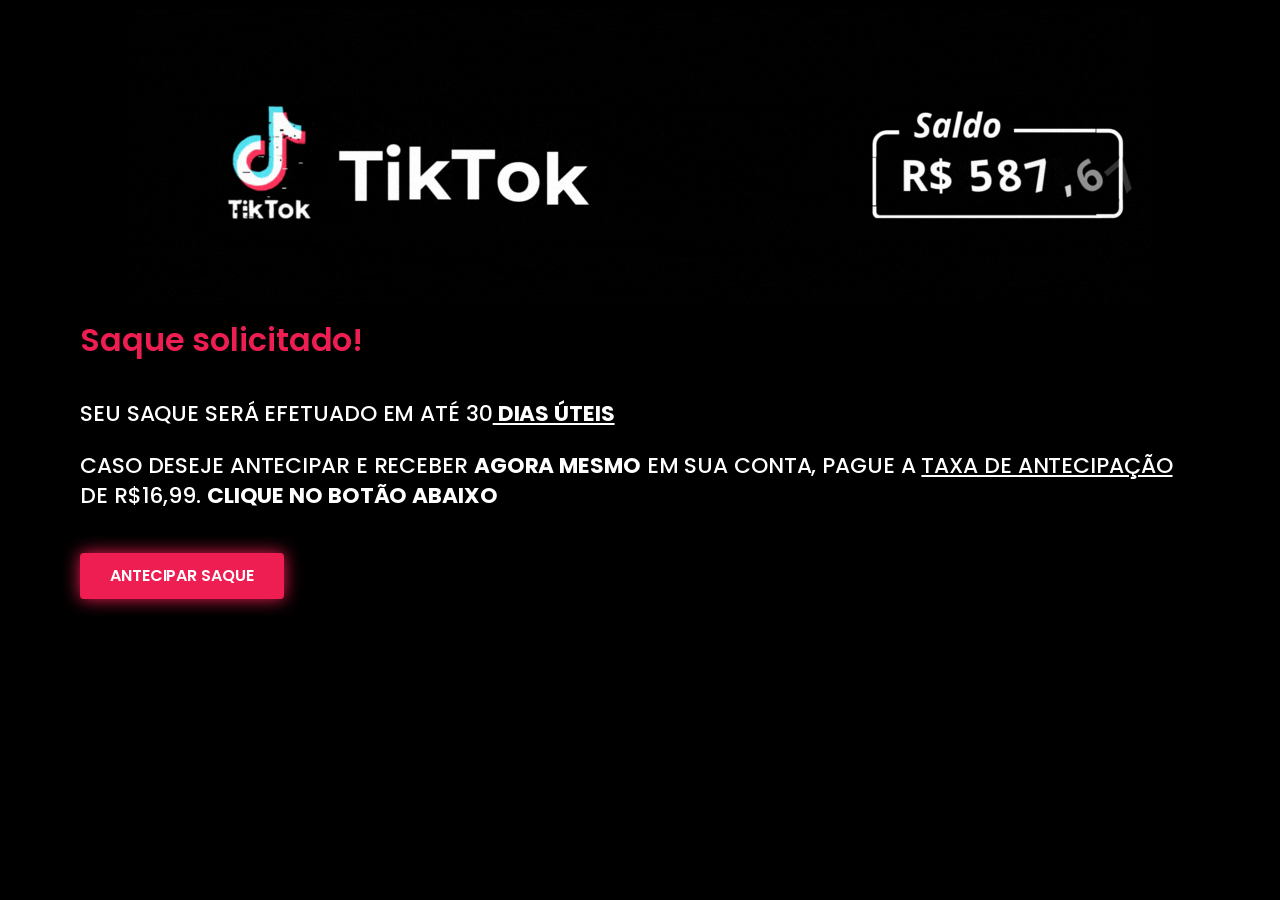
<file: Upsells/02/index.html>
<!DOCTYPE html><html lang="en-US"><head>
    
    <script
  src="https://cdn.utmify.com.br/scripts/utms/latest.js"
  data-utmify-prevent-xcod-sck
  data-utmify-prevent-subids
  async
  defer
></script>
<script>
  window.pixelId = "67f8a5ee8cbc57b31a2da98f";
  var a = document.createElement("script");
  a.setAttribute("async", "");
  a.setAttribute("defer", "");
  a.setAttribute("src", "https://cdn.utmify.com.br/scripts/pixel/pixel.js");
  document.head.appendChild(a);
</script>
  
	<meta charset="UTF-8">
			<title>up2 – WP</title>
		<meta name="viewport" content="width=device-width, initial-scale=1">
<meta name="robots" content="max-image-preview:large">
<title>up2 – WP</title>
<link rel="alternate" type="application/rss+xml" title="WP » Feed" href="https://segueadica-hty.site/feed/">
<link rel="alternate" type="application/rss+xml" title="WP » Comments Feed" href="https://segueadica-hty.site/comments/feed/">
<script>
window._wpemojiSettings = {"baseUrl":"https:\/\/s.w.org\/images\/core\/emoji\/15.0.3\/72x72\/","ext":".png","svgUrl":"https:\/\/s.w.org\/images\/core\/emoji\/15.0.3\/svg\/","svgExt":".svg","source":{"concatemoji":"https:\/\/segueadica-hty.site\/wp-includes\/js\/wp-emoji-release.min.js?ver=6.7"}};
/*! This file is auto-generated */
!function(i,n){var o,s,e;function c(e){try{var t={supportTests:e,timestamp:(new Date).valueOf()};sessionStorage.setItem(o,JSON.stringify(t))}catch(e){}}function p(e,t,n){e.clearRect(0,0,e.canvas.width,e.canvas.height),e.fillText(t,0,0);var t=new Uint32Array(e.getImageData(0,0,e.canvas.width,e.canvas.height).data),r=(e.clearRect(0,0,e.canvas.width,e.canvas.height),e.fillText(n,0,0),new Uint32Array(e.getImageData(0,0,e.canvas.width,e.canvas.height).data));return t.every(function(e,t){return e===r[t]})}function u(e,t,n){switch(t){case"flag":return n(e,"\ud83c\udff3\ufe0f\u200d\u26a7\ufe0f","\ud83c\udff3\ufe0f\u200b\u26a7\ufe0f")?!1:!n(e,"\ud83c\uddfa\ud83c\uddf3","\ud83c\uddfa\u200b\ud83c\uddf3")&&!n(e,"\ud83c\udff4\udb40\udc67\udb40\udc62\udb40\udc65\udb40\udc6e\udb40\udc67\udb40\udc7f","\ud83c\udff4\u200b\udb40\udc67\u200b\udb40\udc62\u200b\udb40\udc65\u200b\udb40\udc6e\u200b\udb40\udc67\u200b\udb40\udc7f");case"emoji":return!n(e,"\ud83d\udc26\u200d\u2b1b","\ud83d\udc26\u200b\u2b1b")}return!1}function f(e,t,n){var r="undefined"!=typeof WorkerGlobalScope&&self instanceof WorkerGlobalScope?new OffscreenCanvas(300,150):i.createElement("canvas"),a=r.getContext("2d",{willReadFrequently:!0}),o=(a.textBaseline="top",a.font="600 32px Arial",{});return e.forEach(function(e){o[e]=t(a,e,n)}),o}function t(e){var t=i.createElement("script");t.src=e,t.defer=!0,i.head.appendChild(t)}"undefined"!=typeof Promise&&(o="wpEmojiSettingsSupports",s=["flag","emoji"],n.supports={everything:!0,everythingExceptFlag:!0},e=new Promise(function(e){i.addEventListener("DOMContentLoaded",e,{once:!0})}),new Promise(function(t){var n=function(){try{var e=JSON.parse(sessionStorage.getItem(o));if("object"==typeof e&&"number"==typeof e.timestamp&&(new Date).valueOf()<e.timestamp+604800&&"object"==typeof e.supportTests)return e.supportTests}catch(e){}return null}();if(!n){if("undefined"!=typeof Worker&&"undefined"!=typeof OffscreenCanvas&&"undefined"!=typeof URL&&URL.createObjectURL&&"undefined"!=typeof Blob)try{var e="postMessage("+f.toString()+"("+[JSON.stringify(s),u.toString(),p.toString()].join(",")+"));",r=new Blob([e],{type:"text/javascript"}),a=new Worker(URL.createObjectURL(r),{name:"wpTestEmojiSupports"});return void(a.onmessage=function(e){c(n=e.data),a.terminate(),t(n)})}catch(e){}c(n=f(s,u,p))}t(n)}).then(function(e){for(var t in e)n.supports[t]=e[t],n.supports.everything=n.supports.everything&&n.supports[t],"flag"!==t&&(n.supports.everythingExceptFlag=n.supports.everythingExceptFlag&&n.supports[t]);n.supports.everythingExceptFlag=n.supports.everythingExceptFlag&&!n.supports.flag,n.DOMReady=!1,n.readyCallback=function(){n.DOMReady=!0}}).then(function(){return e}).then(function(){var e;n.supports.everything||(n.readyCallback(),(e=n.source||{}).concatemoji?t(e.concatemoji):e.wpemoji&&e.twemoji&&(t(e.twemoji),t(e.wpemoji)))}))}((window,document),window._wpemojiSettings);
</script>
<style id="wp-emoji-styles-inline-css">

	img.wp-smiley, img.emoji {
		display: inline !important;
		border: none !important;
		box-shadow: none !important;
		height: 1em !important;
		width: 1em !important;
		margin: 0 0.07em !important;
		vertical-align: -0.1em !important;
		background: none !important;
		padding: 0 !important;
	}
</style>
<style id="wp-block-library-inline-css">
:root{--wp-admin-theme-color:#007cba;--wp-admin-theme-color--rgb:0,124,186;--wp-admin-theme-color-darker-10:#006ba1;--wp-admin-theme-color-darker-10--rgb:0,107,161;--wp-admin-theme-color-darker-20:#005a87;--wp-admin-theme-color-darker-20--rgb:0,90,135;--wp-admin-border-width-focus:2px;--wp-block-synced-color:#7a00df;--wp-block-synced-color--rgb:122,0,223;--wp-bound-block-color:var(--wp-block-synced-color)}@media (min-resolution:192dpi){:root{--wp-admin-border-width-focus:1.5px}}.wp-element-button{cursor:pointer}:root{--wp--preset--font-size--normal:16px;--wp--preset--font-size--huge:42px}:root .has-very-light-gray-background-color{background-color:#eee}:root .has-very-dark-gray-background-color{background-color:#313131}:root .has-very-light-gray-color{color:#eee}:root .has-very-dark-gray-color{color:#313131}:root .has-vivid-green-cyan-to-vivid-cyan-blue-gradient-background{background:linear-gradient(135deg,#00d084,#0693e3)}:root .has-purple-crush-gradient-background{background:linear-gradient(135deg,#34e2e4,#4721fb 50%,#ab1dfe)}:root .has-hazy-dawn-gradient-background{background:linear-gradient(135deg,#faaca8,#dad0ec)}:root .has-subdued-olive-gradient-background{background:linear-gradient(135deg,#fafae1,#67a671)}:root .has-atomic-cream-gradient-background{background:linear-gradient(135deg,#fdd79a,#004a59)}:root .has-nightshade-gradient-background{background:linear-gradient(135deg,#330968,#31cdcf)}:root .has-midnight-gradient-background{background:linear-gradient(135deg,#020381,#2874fc)}.has-regular-font-size{font-size:1em}.has-larger-font-size{font-size:2.625em}.has-normal-font-size{font-size:var(--wp--preset--font-size--normal)}.has-huge-font-size{font-size:var(--wp--preset--font-size--huge)}.has-text-align-center{text-align:center}.has-text-align-left{text-align:left}.has-text-align-right{text-align:right}#end-resizable-editor-section{display:none}.aligncenter{clear:both}.items-justified-left{justify-content:flex-start}.items-justified-center{justify-content:center}.items-justified-right{justify-content:flex-end}.items-justified-space-between{justify-content:space-between}.screen-reader-text{border:0;clip:rect(1px,1px,1px,1px);clip-path:inset(50%);height:1px;margin:-1px;overflow:hidden;padding:0;position:absolute;width:1px;word-wrap:normal!important}.screen-reader-text:focus{background-color:#ddd;clip:auto!important;clip-path:none;color:#444;display:block;font-size:1em;height:auto;left:5px;line-height:normal;padding:15px 23px 14px;text-decoration:none;top:5px;width:auto;z-index:100000}html :where(.has-border-color){border-style:solid}html :where([style*=border-top-color]){border-top-style:solid}html :where([style*=border-right-color]){border-right-style:solid}html :where([style*=border-bottom-color]){border-bottom-style:solid}html :where([style*=border-left-color]){border-left-style:solid}html :where([style*=border-width]){border-style:solid}html :where([style*=border-top-width]){border-top-style:solid}html :where([style*=border-right-width]){border-right-style:solid}html :where([style*=border-bottom-width]){border-bottom-style:solid}html :where([style*=border-left-width]){border-left-style:solid}html :where(img[class*=wp-image-]){height:auto;max-width:100%}:where(figure){margin:0 0 1em}html :where(.is-position-sticky){--wp-admin--admin-bar--position-offset:var(--wp-admin--admin-bar--height,0px)}@media screen and (max-width:600px){html :where(.is-position-sticky){--wp-admin--admin-bar--position-offset:0px}}
</style>
<style id="global-styles-inline-css">
:root{--wp--preset--aspect-ratio--square: 1;--wp--preset--aspect-ratio--4-3: 4/3;--wp--preset--aspect-ratio--3-4: 3/4;--wp--preset--aspect-ratio--3-2: 3/2;--wp--preset--aspect-ratio--2-3: 2/3;--wp--preset--aspect-ratio--16-9: 16/9;--wp--preset--aspect-ratio--9-16: 9/16;--wp--preset--color--black: #000000;--wp--preset--color--cyan-bluish-gray: #abb8c3;--wp--preset--color--white: #ffffff;--wp--preset--color--pale-pink: #f78da7;--wp--preset--color--vivid-red: #cf2e2e;--wp--preset--color--luminous-vivid-orange: #ff6900;--wp--preset--color--luminous-vivid-amber: #fcb900;--wp--preset--color--light-green-cyan: #7bdcb5;--wp--preset--color--vivid-green-cyan: #00d084;--wp--preset--color--pale-cyan-blue: #8ed1fc;--wp--preset--color--vivid-cyan-blue: #0693e3;--wp--preset--color--vivid-purple: #9b51e0;--wp--preset--color--base: #FFFFFF;--wp--preset--color--contrast: #111111;--wp--preset--color--accent-1: #FFEE58;--wp--preset--color--accent-2: #F6CFF4;--wp--preset--color--accent-3: #503AA8;--wp--preset--color--accent-4: #686868;--wp--preset--color--accent-5: #FBFAF3;--wp--preset--color--accent-6: color-mix(in srgb, currentColor 20%, transparent);--wp--preset--gradient--vivid-cyan-blue-to-vivid-purple: linear-gradient(135deg,rgba(6,147,227,1) 0%,rgb(155,81,224) 100%);--wp--preset--gradient--light-green-cyan-to-vivid-green-cyan: linear-gradient(135deg,rgb(122,220,180) 0%,rgb(0,208,130) 100%);--wp--preset--gradient--luminous-vivid-amber-to-luminous-vivid-orange: linear-gradient(135deg,rgba(252,185,0,1) 0%,rgba(255,105,0,1) 100%);--wp--preset--gradient--luminous-vivid-orange-to-vivid-red: linear-gradient(135deg,rgba(255,105,0,1) 0%,rgb(207,46,46) 100%);--wp--preset--gradient--very-light-gray-to-cyan-bluish-gray: linear-gradient(135deg,rgb(238,238,238) 0%,rgb(169,184,195) 100%);--wp--preset--gradient--cool-to-warm-spectrum: linear-gradient(135deg,rgb(74,234,220) 0%,rgb(151,120,209) 20%,rgb(207,42,186) 40%,rgb(238,44,130) 60%,rgb(251,105,98) 80%,rgb(254,248,76) 100%);--wp--preset--gradient--blush-light-purple: linear-gradient(135deg,rgb(255,206,236) 0%,rgb(152,150,240) 100%);--wp--preset--gradient--blush-bordeaux: linear-gradient(135deg,rgb(254,205,165) 0%,rgb(254,45,45) 50%,rgb(107,0,62) 100%);--wp--preset--gradient--luminous-dusk: linear-gradient(135deg,rgb(255,203,112) 0%,rgb(199,81,192) 50%,rgb(65,88,208) 100%);--wp--preset--gradient--pale-ocean: linear-gradient(135deg,rgb(255,245,203) 0%,rgb(182,227,212) 50%,rgb(51,167,181) 100%);--wp--preset--gradient--electric-grass: linear-gradient(135deg,rgb(202,248,128) 0%,rgb(113,206,126) 100%);--wp--preset--gradient--midnight: linear-gradient(135deg,rgb(2,3,129) 0%,rgb(40,116,252) 100%);--wp--preset--font-size--small: 0.875rem;--wp--preset--font-size--medium: clamp(1rem, 1rem + ((1vw - 0.2rem) * 0.196), 1.125rem);--wp--preset--font-size--large: clamp(1.125rem, 1.125rem + ((1vw - 0.2rem) * 0.392), 1.375rem);--wp--preset--font-size--x-large: clamp(1.75rem, 1.75rem + ((1vw - 0.2rem) * 0.392), 2rem);--wp--preset--font-size--xx-large: clamp(2.15rem, 2.15rem + ((1vw - 0.2rem) * 1.333), 3rem);--wp--preset--font-family--manrope: Manrope, sans-serif;--wp--preset--font-family--fira-code: "Fira Code", monospace;--wp--preset--spacing--20: 10px;--wp--preset--spacing--30: 20px;--wp--preset--spacing--40: 30px;--wp--preset--spacing--50: clamp(30px, 5vw, 50px);--wp--preset--spacing--60: clamp(30px, 7vw, 70px);--wp--preset--spacing--70: clamp(50px, 7vw, 90px);--wp--preset--spacing--80: clamp(70px, 10vw, 140px);--wp--preset--shadow--natural: 6px 6px 9px rgba(0, 0, 0, 0.2);--wp--preset--shadow--deep: 12px 12px 50px rgba(0, 0, 0, 0.4);--wp--preset--shadow--sharp: 6px 6px 0px rgba(0, 0, 0, 0.2);--wp--preset--shadow--outlined: 6px 6px 0px -3px rgba(255, 255, 255, 1), 6px 6px rgba(0, 0, 0, 1);--wp--preset--shadow--crisp: 6px 6px 0px rgba(0, 0, 0, 1);}:root { --wp--style--global--content-size: 645px;--wp--style--global--wide-size: 1340px; }:where(body) { margin: 0; }.wp-site-blocks { padding-top: var(--wp--style--root--padding-top); padding-bottom: var(--wp--style--root--padding-bottom); }.has-global-padding { padding-right: var(--wp--style--root--padding-right); padding-left: var(--wp--style--root--padding-left); }.has-global-padding > .alignfull { margin-right: calc(var(--wp--style--root--padding-right) * -1); margin-left: calc(var(--wp--style--root--padding-left) * -1); }.has-global-padding :where(:not(.alignfull.is-layout-flow) > .has-global-padding:not(.wp-block-block, .alignfull)) { padding-right: 0; padding-left: 0; }.has-global-padding :where(:not(.alignfull.is-layout-flow) > .has-global-padding:not(.wp-block-block, .alignfull)) > .alignfull { margin-left: 0; margin-right: 0; }.wp-site-blocks > .alignleft { float: left; margin-right: 2em; }.wp-site-blocks > .alignright { float: right; margin-left: 2em; }.wp-site-blocks > .aligncenter { justify-content: center; margin-left: auto; margin-right: auto; }:where(.wp-site-blocks) > * { margin-block-start: 1.2rem; margin-block-end: 0; }:where(.wp-site-blocks) > :first-child { margin-block-start: 0; }:where(.wp-site-blocks) > :last-child { margin-block-end: 0; }:root { --wp--style--block-gap: 1.2rem; }:root :where(.is-layout-flow) > :first-child{margin-block-start: 0;}:root :where(.is-layout-flow) > :last-child{margin-block-end: 0;}:root :where(.is-layout-flow) > *{margin-block-start: 1.2rem;margin-block-end: 0;}:root :where(.is-layout-constrained) > :first-child{margin-block-start: 0;}:root :where(.is-layout-constrained) > :last-child{margin-block-end: 0;}:root :where(.is-layout-constrained) > *{margin-block-start: 1.2rem;margin-block-end: 0;}:root :where(.is-layout-flex){gap: 1.2rem;}:root :where(.is-layout-grid){gap: 1.2rem;}.is-layout-flow > .alignleft{float: left;margin-inline-start: 0;margin-inline-end: 2em;}.is-layout-flow > .alignright{float: right;margin-inline-start: 2em;margin-inline-end: 0;}.is-layout-flow > .aligncenter{margin-left: auto !important;margin-right: auto !important;}.is-layout-constrained > .alignleft{float: left;margin-inline-start: 0;margin-inline-end: 2em;}.is-layout-constrained > .alignright{float: right;margin-inline-start: 2em;margin-inline-end: 0;}.is-layout-constrained > .aligncenter{margin-left: auto !important;margin-right: auto !important;}.is-layout-constrained > :where(:not(.alignleft):not(.alignright):not(.alignfull)){max-width: var(--wp--style--global--content-size);margin-left: auto !important;margin-right: auto !important;}.is-layout-constrained > .alignwide{max-width: var(--wp--style--global--wide-size);}body .is-layout-flex{display: flex;}.is-layout-flex{flex-wrap: wrap;align-items: center;}.is-layout-flex > :is(*, div){margin: 0;}body .is-layout-grid{display: grid;}.is-layout-grid > :is(*, div){margin: 0;}body{background-color: var(--wp--preset--color--base);color: var(--wp--preset--color--contrast);font-family: var(--wp--preset--font-family--manrope);font-size: var(--wp--preset--font-size--large);font-weight: 300;letter-spacing: -0.1px;line-height: 1.4;--wp--style--root--padding-top: 0px;--wp--style--root--padding-right: var(--wp--preset--spacing--50);--wp--style--root--padding-bottom: 0px;--wp--style--root--padding-left: var(--wp--preset--spacing--50);}a:where(:not(.wp-element-button)){color: currentColor;text-decoration: underline;}:root :where(a:where(:not(.wp-element-button)):hover){text-decoration: none;}h1, h2, h3, h4, h5, h6{font-weight: 400;letter-spacing: -0.1px;line-height: 1.125;}h1{font-size: var(--wp--preset--font-size--xx-large);}h2{font-size: var(--wp--preset--font-size--x-large);}h3{font-size: var(--wp--preset--font-size--large);}h4{font-size: var(--wp--preset--font-size--medium);}h5{font-size: var(--wp--preset--font-size--small);letter-spacing: 0.5px;}h6{font-size: var(--wp--preset--font-size--small);font-weight: 700;letter-spacing: 1.4px;text-transform: uppercase;}:root :where(.wp-element-button, .wp-block-button__link){background-color: var(--wp--preset--color--contrast);border-width: 0;color: var(--wp--preset--color--base);font-family: inherit;font-size: var(--wp--preset--font-size--medium);line-height: inherit;padding-top: 1rem;padding-right: 2.25rem;padding-bottom: 1rem;padding-left: 2.25rem;text-decoration: none;}:root :where(.wp-element-button:hover, .wp-block-button__link:hover){background-color: color-mix(in srgb, var(--wp--preset--color--contrast) 85%, transparent);border-color: transparent;color: var(--wp--preset--color--base);}:root :where(.wp-element-button:focus, .wp-block-button__link:focus){outline-color: var(--wp--preset--color--accent-4);outline-offset: 2px;}:root :where(.wp-element-caption, .wp-block-audio figcaption, .wp-block-embed figcaption, .wp-block-gallery figcaption, .wp-block-image figcaption, .wp-block-table figcaption, .wp-block-video figcaption){font-size: var(--wp--preset--font-size--small);line-height: 1.4;}.has-black-color{color: var(--wp--preset--color--black) !important;}.has-cyan-bluish-gray-color{color: var(--wp--preset--color--cyan-bluish-gray) !important;}.has-white-color{color: var(--wp--preset--color--white) !important;}.has-pale-pink-color{color: var(--wp--preset--color--pale-pink) !important;}.has-vivid-red-color{color: var(--wp--preset--color--vivid-red) !important;}.has-luminous-vivid-orange-color{color: var(--wp--preset--color--luminous-vivid-orange) !important;}.has-luminous-vivid-amber-color{color: var(--wp--preset--color--luminous-vivid-amber) !important;}.has-light-green-cyan-color{color: var(--wp--preset--color--light-green-cyan) !important;}.has-vivid-green-cyan-color{color: var(--wp--preset--color--vivid-green-cyan) !important;}.has-pale-cyan-blue-color{color: var(--wp--preset--color--pale-cyan-blue) !important;}.has-vivid-cyan-blue-color{color: var(--wp--preset--color--vivid-cyan-blue) !important;}.has-vivid-purple-color{color: var(--wp--preset--color--vivid-purple) !important;}.has-base-color{color: var(--wp--preset--color--base) !important;}.has-contrast-color{color: var(--wp--preset--color--contrast) !important;}.has-accent-1-color{color: var(--wp--preset--color--accent-1) !important;}.has-accent-2-color{color: var(--wp--preset--color--accent-2) !important;}.has-accent-3-color{color: var(--wp--preset--color--accent-3) !important;}.has-accent-4-color{color: var(--wp--preset--color--accent-4) !important;}.has-accent-5-color{color: var(--wp--preset--color--accent-5) !important;}.has-accent-6-color{color: var(--wp--preset--color--accent-6) !important;}.has-black-background-color{background-color: var(--wp--preset--color--black) !important;}.has-cyan-bluish-gray-background-color{background-color: var(--wp--preset--color--cyan-bluish-gray) !important;}.has-white-background-color{background-color: var(--wp--preset--color--white) !important;}.has-pale-pink-background-color{background-color: var(--wp--preset--color--pale-pink) !important;}.has-vivid-red-background-color{background-color: var(--wp--preset--color--vivid-red) !important;}.has-luminous-vivid-orange-background-color{background-color: var(--wp--preset--color--luminous-vivid-orange) !important;}.has-luminous-vivid-amber-background-color{background-color: var(--wp--preset--color--luminous-vivid-amber) !important;}.has-light-green-cyan-background-color{background-color: var(--wp--preset--color--light-green-cyan) !important;}.has-vivid-green-cyan-background-color{background-color: var(--wp--preset--color--vivid-green-cyan) !important;}.has-pale-cyan-blue-background-color{background-color: var(--wp--preset--color--pale-cyan-blue) !important;}.has-vivid-cyan-blue-background-color{background-color: var(--wp--preset--color--vivid-cyan-blue) !important;}.has-vivid-purple-background-color{background-color: var(--wp--preset--color--vivid-purple) !important;}.has-base-background-color{background-color: var(--wp--preset--color--base) !important;}.has-contrast-background-color{background-color: var(--wp--preset--color--contrast) !important;}.has-accent-1-background-color{background-color: var(--wp--preset--color--accent-1) !important;}.has-accent-2-background-color{background-color: var(--wp--preset--color--accent-2) !important;}.has-accent-3-background-color{background-color: var(--wp--preset--color--accent-3) !important;}.has-accent-4-background-color{background-color: var(--wp--preset--color--accent-4) !important;}.has-accent-5-background-color{background-color: var(--wp--preset--color--accent-5) !important;}.has-accent-6-background-color{background-color: var(--wp--preset--color--accent-6) !important;}.has-black-border-color{border-color: var(--wp--preset--color--black) !important;}.has-cyan-bluish-gray-border-color{border-color: var(--wp--preset--color--cyan-bluish-gray) !important;}.has-white-border-color{border-color: var(--wp--preset--color--white) !important;}.has-pale-pink-border-color{border-color: var(--wp--preset--color--pale-pink) !important;}.has-vivid-red-border-color{border-color: var(--wp--preset--color--vivid-red) !important;}.has-luminous-vivid-orange-border-color{border-color: var(--wp--preset--color--luminous-vivid-orange) !important;}.has-luminous-vivid-amber-border-color{border-color: var(--wp--preset--color--luminous-vivid-amber) !important;}.has-light-green-cyan-border-color{border-color: var(--wp--preset--color--light-green-cyan) !important;}.has-vivid-green-cyan-border-color{border-color: var(--wp--preset--color--vivid-green-cyan) !important;}.has-pale-cyan-blue-border-color{border-color: var(--wp--preset--color--pale-cyan-blue) !important;}.has-vivid-cyan-blue-border-color{border-color: var(--wp--preset--color--vivid-cyan-blue) !important;}.has-vivid-purple-border-color{border-color: var(--wp--preset--color--vivid-purple) !important;}.has-base-border-color{border-color: var(--wp--preset--color--base) !important;}.has-contrast-border-color{border-color: var(--wp--preset--color--contrast) !important;}.has-accent-1-border-color{border-color: var(--wp--preset--color--accent-1) !important;}.has-accent-2-border-color{border-color: var(--wp--preset--color--accent-2) !important;}.has-accent-3-border-color{border-color: var(--wp--preset--color--accent-3) !important;}.has-accent-4-border-color{border-color: var(--wp--preset--color--accent-4) !important;}.has-accent-5-border-color{border-color: var(--wp--preset--color--accent-5) !important;}.has-accent-6-border-color{border-color: var(--wp--preset--color--accent-6) !important;}.has-vivid-cyan-blue-to-vivid-purple-gradient-background{background: var(--wp--preset--gradient--vivid-cyan-blue-to-vivid-purple) !important;}.has-light-green-cyan-to-vivid-green-cyan-gradient-background{background: var(--wp--preset--gradient--light-green-cyan-to-vivid-green-cyan) !important;}.has-luminous-vivid-amber-to-luminous-vivid-orange-gradient-background{background: var(--wp--preset--gradient--luminous-vivid-amber-to-luminous-vivid-orange) !important;}.has-luminous-vivid-orange-to-vivid-red-gradient-background{background: var(--wp--preset--gradient--luminous-vivid-orange-to-vivid-red) !important;}.has-very-light-gray-to-cyan-bluish-gray-gradient-background{background: var(--wp--preset--gradient--very-light-gray-to-cyan-bluish-gray) !important;}.has-cool-to-warm-spectrum-gradient-background{background: var(--wp--preset--gradient--cool-to-warm-spectrum) !important;}.has-blush-light-purple-gradient-background{background: var(--wp--preset--gradient--blush-light-purple) !important;}.has-blush-bordeaux-gradient-background{background: var(--wp--preset--gradient--blush-bordeaux) !important;}.has-luminous-dusk-gradient-background{background: var(--wp--preset--gradient--luminous-dusk) !important;}.has-pale-ocean-gradient-background{background: var(--wp--preset--gradient--pale-ocean) !important;}.has-electric-grass-gradient-background{background: var(--wp--preset--gradient--electric-grass) !important;}.has-midnight-gradient-background{background: var(--wp--preset--gradient--midnight) !important;}.has-small-font-size{font-size: var(--wp--preset--font-size--small) !important;}.has-medium-font-size{font-size: var(--wp--preset--font-size--medium) !important;}.has-large-font-size{font-size: var(--wp--preset--font-size--large) !important;}.has-x-large-font-size{font-size: var(--wp--preset--font-size--x-large) !important;}.has-xx-large-font-size{font-size: var(--wp--preset--font-size--xx-large) !important;}.has-manrope-font-family{font-family: var(--wp--preset--font-family--manrope) !important;}.has-fira-code-font-family{font-family: var(--wp--preset--font-family--fira-code) !important;}
</style>
<style id="wp-block-template-skip-link-inline-css">

		.skip-link.screen-reader-text {
			border: 0;
			clip: rect(1px,1px,1px,1px);
			clip-path: inset(50%);
			height: 1px;
			margin: -1px;
			overflow: hidden;
			padding: 0;
			position: absolute !important;
			width: 1px;
			word-wrap: normal !important;
		}

		.skip-link.screen-reader-text:focus {
			background-color: #eee;
			clip: auto !important;
			clip-path: none;
			color: #444;
			display: block;
			font-size: 1em;
			height: auto;
			left: 5px;
			line-height: normal;
			padding: 15px 23px 14px;
			text-decoration: none;
			top: 5px;
			width: auto;
			z-index: 100000;
		}
</style>
<link rel="stylesheet" id="twentytwentyfive-style-css" href="css/style.css" media="all">
<link rel="stylesheet" id="elementor-frontend-css" href="css/frontend.min.css" media="all">
<link rel="stylesheet" id="swiper-css" href="css/swiper.min.css" media="all">
<link rel="stylesheet" id="e-swiper-css" href="css/e-swiper.min.css" media="all">
<link rel="stylesheet" id="elementor-post-5-css" href="css/post-5.css" media="all">
<link rel="stylesheet" id="widget-image-css" href="css/widget-image.min.css" media="all">
<link rel="stylesheet" id="widget-heading-css" href="css/widget-heading.min.css" media="all">
<link rel="stylesheet" id="widget-text-editor-css" href="css/widget-text-editor.min.css" media="all">
<link rel="stylesheet" id="elementor-post-60-css" href="css/post-60.css" media="all">
<link rel="stylesheet" id="google-fonts-1-css" href="https://fonts.googleapis.com/css?family=Roboto%3A100%2C100italic%2C200%2C200italic%2C300%2C300italic%2C400%2C400italic%2C500%2C500italic%2C600%2C600italic%2C700%2C700italic%2C800%2C800italic%2C900%2C900italic%7CRoboto+Slab%3A100%2C100italic%2C200%2C200italic%2C300%2C300italic%2C400%2C400italic%2C500%2C500italic%2C600%2C600italic%2C700%2C700italic%2C800%2C800italic%2C900%2C900italic%7CPoppins%3A100%2C100italic%2C200%2C200italic%2C300%2C300italic%2C400%2C400italic%2C500%2C500italic%2C600%2C600italic%2C700%2C700italic%2C800%2C800italic%2C900%2C900italic&display=swap&ver=6.7" media="all">
<link rel="preconnect" href="https://fonts.gstatic.com/" crossorigin=""><link rel="https://api.w.org/" href="https://segueadica-hty.site/wp-json/"><link rel="alternate" title="JSON" type="application/json" href="https://segueadica-hty.site/wp-json/wp/v2/pages/60"><link rel="EditURI" type="application/rsd+xml" title="RSD" href="https://segueadica-hty.site/xmlrpc.php?rsd">
<meta name="generator" content="WordPress 6.7">
<link rel="canonical" href="https://segueadica-hty.site/up1/">
<link rel="shortlink" href="https://segueadica-hty.site/?p=60">
<link rel="alternate" title="oEmbed (JSON)" type="application/json+oembed" href="https://segueadica-hty.site/wp-json/oembed/1.0/embed?url=https%3A%2F%2Fsegueadica-hty.site%2Fup1%2F">
<link rel="alternate" title="oEmbed (XML)" type="text/xml+oembed" href="https://segueadica-hty.site/wp-json/oembed/1.0/embed?url=https%3A%2F%2Fsegueadica-hty.site%2Fup1%2F&format=xml">
<meta name="generator" content="Elementor 3.25.6; features: e_font_icon_svg, additional_custom_breakpoints, e_optimized_control_loading, e_element_cache; settings: css_print_method-external, google_font-enabled, font_display-swap">
			<style>
				.e-con.e-parent:nth-of-type(n+4):not(.e-lazyloaded):not(.e-no-lazyload),
				.e-con.e-parent:nth-of-type(n+4):not(.e-lazyloaded):not(.e-no-lazyload) * {
					background-image: none !important;
				}
				@media screen and (max-height: 1024px) {
					.e-con.e-parent:nth-of-type(n+3):not(.e-lazyloaded):not(.e-no-lazyload),
					.e-con.e-parent:nth-of-type(n+3):not(.e-lazyloaded):not(.e-no-lazyload) * {
						background-image: none !important;
					}
				}
				@media screen and (max-height: 640px) {
					.e-con.e-parent:nth-of-type(n+2):not(.e-lazyloaded):not(.e-no-lazyload),
					.e-con.e-parent:nth-of-type(n+2):not(.e-lazyloaded):not(.e-no-lazyload) * {
						background-image: none !important;
					}
				}
			</style>
						<meta name="theme-color" content="#000000">
			<style class="wp-fonts-local">
@font-face{font-family:Manrope;font-style:normal;font-weight:200 800;font-display:fallback;src:url('fonts/Manrope-VariableFont_wght.woff2') format('woff2');}
@font-face{font-family:"Fira Code";font-style:normal;font-weight:300 700;font-display:fallback;src:url('fonts/FiraCode-VariableFont_wght.woff2') format('woff2');}
</style>
	<meta name="viewport" content="width=device-width, initial-scale=1.0, viewport-fit=cover"><script src="js/wp-emoji-release.min.js" defer=""></script></head>
<body class="page-template page-template-elementor_canvas page page-id-60 wp-embed-responsive elementor-default elementor-template-canvas elementor-kit-5 elementor-page elementor-page-60">
			<div data-elementor-type="wp-page" data-elementor-id="60" class="elementor elementor-60">
				<div class="elementor-element elementor-element-2759522 e-flex e-con-boxed e-con e-parent e-lazyloaded" data-id="2759522" data-element_type="container">
					<div class="e-con-inner">
				<div class="elementor-element elementor-element-21745eb elementor-widget elementor-widget-image" data-id="21745eb" data-element_type="widget" data-widget_type="image.default">
				<div class="elementor-widget-container">
													<img fetchpriority="high" decoding="async" width="1024" height="294" src="images/tiktok-up2-2.gif" class="attachment-large size-large wp-image-308" alt="">													</div>
				</div>
					</div>
				</div>
				<section class="elementor-section elementor-top-section elementor-element elementor-element-31384d88 elementor-section-boxed elementor-section-height-default elementor-section-height-default" data-id="31384d88" data-element_type="section" data-settings="{" background_background":"gradient"}"="">
						<div class="elementor-container elementor-column-gap-default">
					<div class="elementor-column elementor-col-100 elementor-top-column elementor-element elementor-element-7da8c817" data-id="7da8c817" data-element_type="column" data-settings="{" background_background":"gradient"}"="">
			<div class="elementor-widget-wrap">
							</div>
		</div>
					</div>
		</section>
				<section class="elementor-section elementor-top-section elementor-element elementor-element-7785a91a elementor-section-boxed elementor-section-height-default elementor-section-height-default" data-id="7785a91a" data-element_type="section" data-settings="{" background_background":"gradient"}"="">
						<div class="elementor-container elementor-column-gap-default">
					<div class="elementor-column elementor-col-100 elementor-top-column elementor-element elementor-element-3dc66012" data-id="3dc66012" data-element_type="column">
			<div class="elementor-widget-wrap elementor-element-populated">
						<div class="elementor-element elementor-element-21ad5954 elementor-widget elementor-widget-heading" data-id="21ad5954" data-element_type="widget" data-widget_type="heading.default">
				<div class="elementor-widget-container">
			<h2 class="elementor-heading-title elementor-size-default"><a href="https://ambienteseguro.org.ua/c/b2177aff9c">Saque solicitado!</a></h2>		</div>
				</div>
				<div class="elementor-element elementor-element-301b345d elementor-widget elementor-widget-text-editor" data-id="301b345d" data-element_type="widget" data-widget_type="text-editor.default">
				<div class="elementor-widget-container">
							<p>SEU SAQUE SERÁ EFETUADO EM ATÉ 30<span style="text-decoration: underline;"><strong> DIAS ÚTEIS</strong></span></p><p>CASO DESEJE ANTECIPAR E RECEBER <strong>AGORA MESMO</strong> EM SUA CONTA, PAGUE A <span style="text-decoration: underline;">TAXA DE ANTECIPAÇÃO</span> DE R$16,99. <strong>CLIQUE NO BOTÃO ABAIXO</strong></p>						</div>
				</div>
					</div>
		</div>
					</div>
		</section>
				<section class="elementor-section elementor-top-section elementor-element elementor-element-1137e94c elementor-section-boxed elementor-section-height-default elementor-section-height-default" data-id="1137e94c" data-element_type="section" data-settings="{" background_background":"gradient"}"="">
							<div class="elementor-background-overlay"></div>
							<div class="elementor-container elementor-column-gap-default">
					<div class="elementor-column elementor-col-100 elementor-top-column elementor-element elementor-element-23ee8953" data-id="23ee8953" data-element_type="column">
			<div class="elementor-widget-wrap elementor-element-populated">
						<div class="elementor-element elementor-element-61054a03 elementor-mobile-align-justify elementor-widget elementor-widget-button" data-id="61054a03" data-element_type="widget" data-widget_type="button.default">
				<div class="elementor-widget-container">
							<div class="elementor-button-wrapper">
					<a class="elementor-button elementor-button-link elementor-size-md" href="https://ambienteseguro.org.ua/c/b2177aff9c">
						<span class="elementor-button-content-wrapper">
									<span class="elementor-button-text">ANTECIPAR SAQUE</span>
					</span>
					</a>
				</div>
						</div>
				</div>
					</div>
		</div>
					</div>
		</section>
				</div>
					<script type="text/javascript">
				const lazyloadRunObserver = () => {
					const lazyloadBackgrounds = document.querySelectorAll( `.e-con.e-parent:not(.e-lazyloaded)` );
					const lazyloadBackgroundObserver = new IntersectionObserver( ( entries ) => {
						entries.forEach( ( entry ) => {
							if ( entry.isIntersecting ) {
								let lazyloadBackground = entry.target;
								if( lazyloadBackground ) {
									lazyloadBackground.classList.add( 'e-lazyloaded' );
								}
								lazyloadBackgroundObserver.unobserve( entry.target );
							}
						});
					}, { rootMargin: '200px 0px 200px 0px' } );
					lazyloadBackgrounds.forEach( ( lazyloadBackground ) => {
						lazyloadBackgroundObserver.observe( lazyloadBackground );
					} );
				};
				const events = [
					'DOMContentLoaded',
					'elementor/lazyload/observe',
				];
				events.forEach( ( event ) => {
					document.addEventListener( event, lazyloadRunObserver );
				} );
			</script>
			<script id="wp-block-template-skip-link-js-after">
	( function() {
		var skipLinkTarget = document.querySelector( 'main' ),
			sibling,
			skipLinkTargetID,
			skipLink;

		// Early exit if a skip-link target can't be located.
		if ( ! skipLinkTarget ) {
			return;
		}

		/*
		 * Get the site wrapper.
		 * The skip-link will be injected in the beginning of it.
		 */
		sibling = document.querySelector( '.wp-site-blocks' );

		// Early exit if the root element was not found.
		if ( ! sibling ) {
			return;
		}

		// Get the skip-link target's ID, and generate one if it doesn't exist.
		skipLinkTargetID = skipLinkTarget.id;
		if ( ! skipLinkTargetID ) {
			skipLinkTargetID = 'wp--skip-link--target';
			skipLinkTarget.id = skipLinkTargetID;
		}

		// Create the skip link.
		skipLink = document.createElement( 'a' );
		skipLink.classList.add( 'skip-link', 'screen-reader-text' );
		skipLink.href = '#' + skipLinkTargetID;
		skipLink.innerHTML = 'Skip to content';

		// Inject the skip link.
		sibling.parentElement.insertBefore( skipLink, sibling );
	}() );
	
</script>
<script src="js/webpack.runtime.min.js" id="elementor-webpack-runtime-js"></script>
<script src="js/jquery.min.js" id="jquery-core-js"></script>
<script src="js/jquery-migrate.min.js" id="jquery-migrate-js"></script>
<script src="js/frontend-modules.min.js" id="elementor-frontend-modules-js"></script>
<script src="js/core.min.js" id="jquery-ui-core-js"></script>
<script id="elementor-frontend-js-before">
var elementorFrontendConfig = {"environmentMode":{"edit":false,"wpPreview":false,"isScriptDebug":false},"i18n":{"shareOnFacebook":"Share on Facebook","shareOnTwitter":"Share on Twitter","pinIt":"Pin it","download":"Download","downloadImage":"Download image","fullscreen":"Fullscreen","zoom":"Zoom","share":"Share","playVideo":"Play Video","previous":"Previous","next":"Next","close":"Close","a11yCarouselWrapperAriaLabel":"Carousel | Horizontal scrolling: Arrow Left & Right","a11yCarouselPrevSlideMessage":"Previous slide","a11yCarouselNextSlideMessage":"Next slide","a11yCarouselFirstSlideMessage":"This is the first slide","a11yCarouselLastSlideMessage":"This is the last slide","a11yCarouselPaginationBulletMessage":"Go to slide"},"is_rtl":false,"breakpoints":{"xs":0,"sm":480,"md":768,"lg":1025,"xl":1440,"xxl":1600},"responsive":{"breakpoints":{"mobile":{"label":"Mobile Portrait","value":767,"default_value":767,"direction":"max","is_enabled":true},"mobile_extra":{"label":"Mobile Landscape","value":880,"default_value":880,"direction":"max","is_enabled":false},"tablet":{"label":"Tablet Portrait","value":1024,"default_value":1024,"direction":"max","is_enabled":true},"tablet_extra":{"label":"Tablet Landscape","value":1200,"default_value":1200,"direction":"max","is_enabled":false},"laptop":{"label":"Laptop","value":1366,"default_value":1366,"direction":"max","is_enabled":false},"widescreen":{"label":"Widescreen","value":2400,"default_value":2400,"direction":"min","is_enabled":false}},"hasCustomBreakpoints":false},"version":"3.25.6","is_static":false,"experimentalFeatures":{"e_font_icon_svg":true,"additional_custom_breakpoints":true,"container":true,"e_swiper_latest":true,"e_nested_atomic_repeaters":true,"e_optimized_control_loading":true,"e_onboarding":true,"e_css_smooth_scroll":true,"home_screen":true,"nested-elements":true,"editor_v2":true,"e_element_cache":true,"link-in-bio":true,"floating-buttons":true,"launchpad-checklist":true},"urls":{"assets":"https:\/\/segueadica-hty.site\/wp-content\/plugins\/elementor\/assets\/","ajaxurl":"https:\/\/segueadica-hty.site\/wp-admin\/admin-ajax.php","uploadUrl":"https:\/\/segueadica-hty.site\/wp-content\/uploads"},"nonces":{"floatingButtonsClickTracking":"d340253ab8"},"swiperClass":"swiper","settings":{"page":[],"editorPreferences":[]},"kit":{"body_background_background":"gradient","active_breakpoints":["viewport_mobile","viewport_tablet"],"global_image_lightbox":"yes","lightbox_enable_counter":"yes","lightbox_enable_fullscreen":"yes","lightbox_enable_zoom":"yes","lightbox_enable_share":"yes","lightbox_title_src":"title","lightbox_description_src":"description"},"post":{"id":60,"title":"up2%20%E2%80%93%20WP","excerpt":"","featuredImage":false}};
</script>
<script src="js/frontend.min.js" id="elementor-frontend-js"></script>
	



</body></html><!-- Page cached by LiteSpeed Cache 6.5.2 on 2024-11-18 16:10:40 -->
</file>
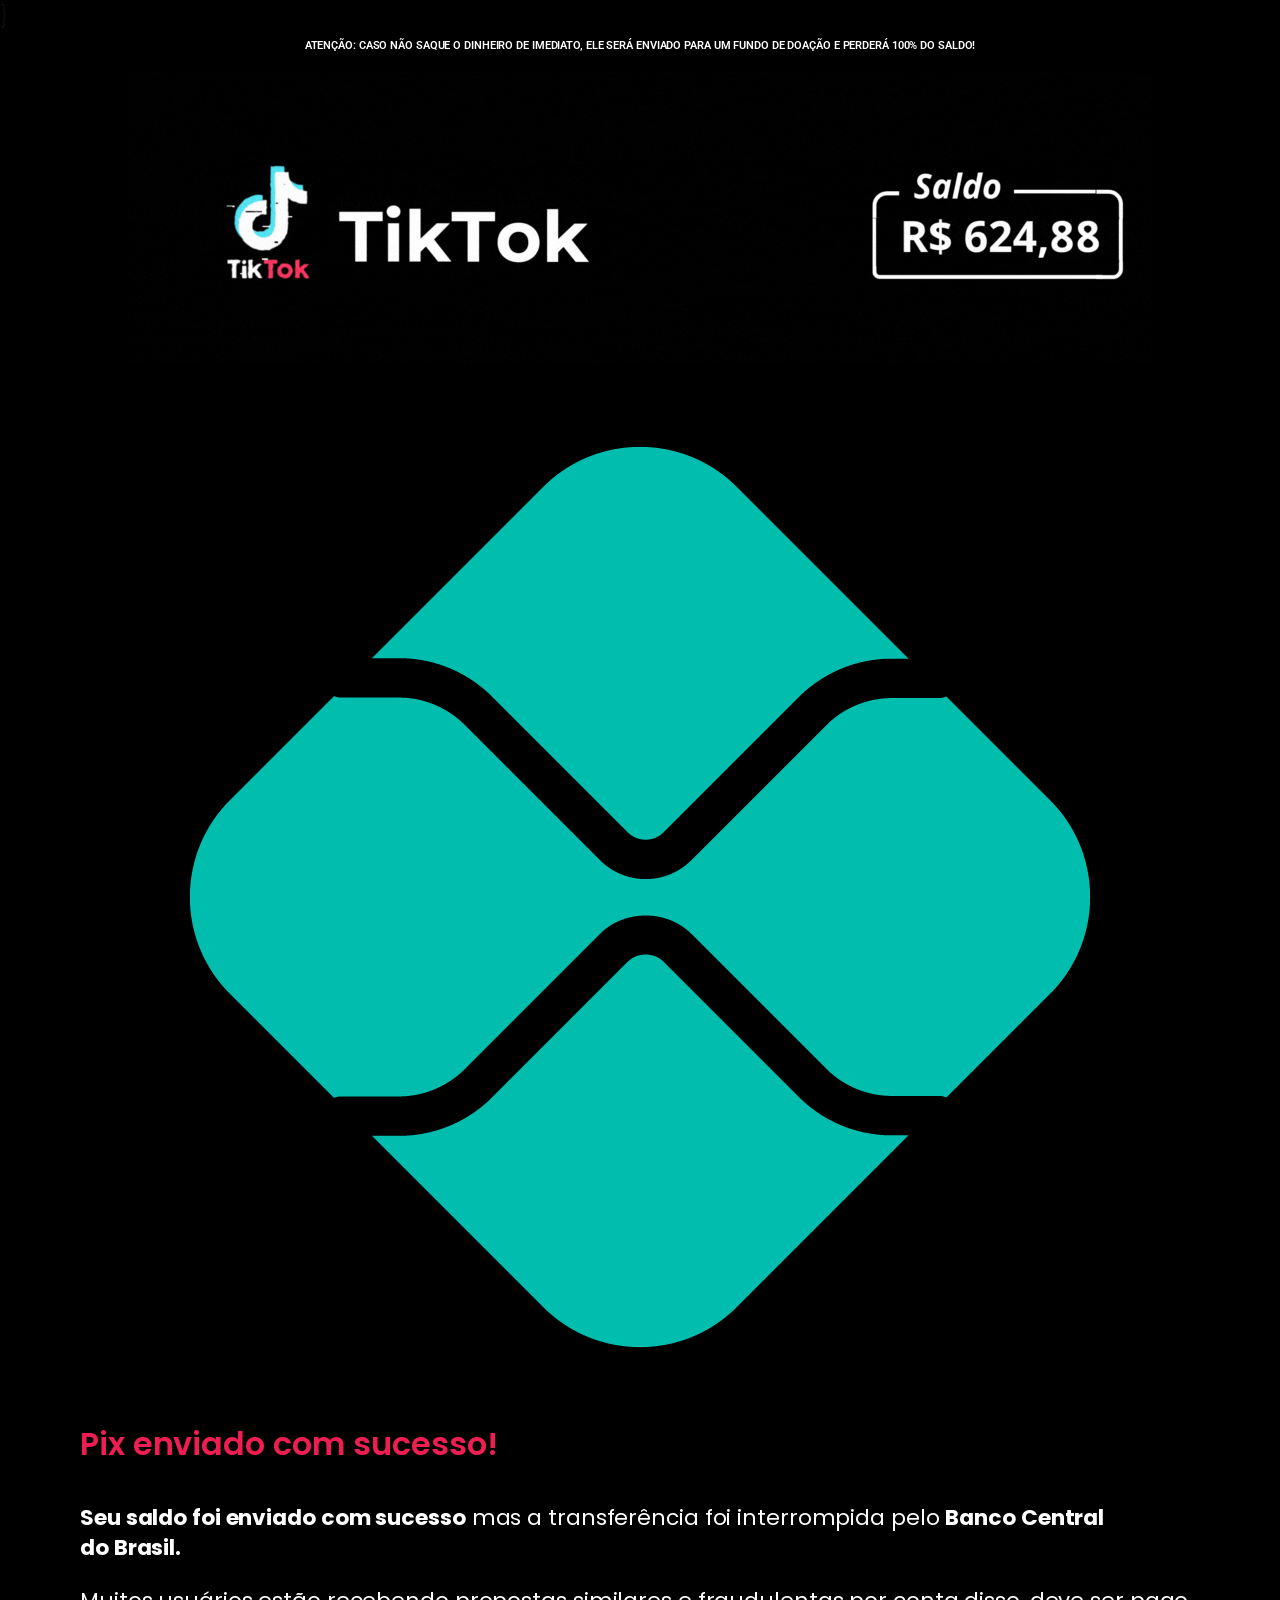
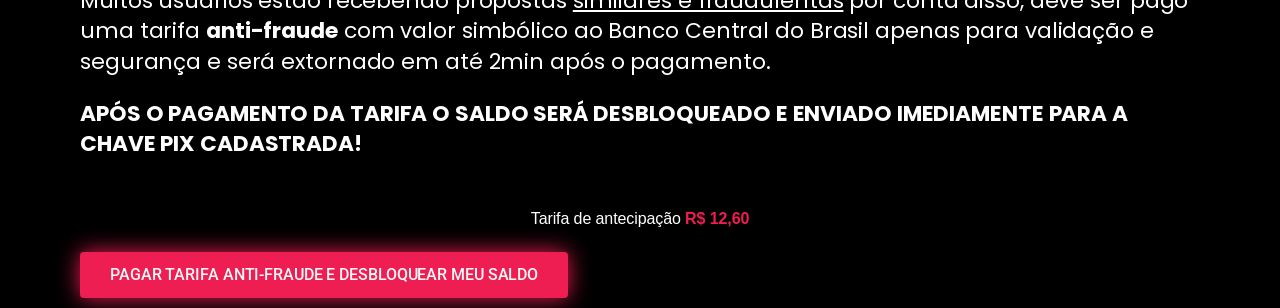
<file: Upsells/03/index.html>
<!DOCTYPE html><html lang="en-US"><head>
    
    <script
  src="https://cdn.utmify.com.br/scripts/utms/latest.js"
  data-utmify-prevent-xcod-sck
  data-utmify-prevent-subids
  async
  defer
></script>
<script>
  window.pixelId = "67f8a5ee8cbc57b31a2da98f";
  var a = document.createElement("script");
  a.setAttribute("async", "");
  a.setAttribute("defer", "");
  a.setAttribute("src", "https://cdn.utmify.com.br/scripts/pixel/pixel.js");
  document.head.appendChild(a);
</script>

 
  <script src="js/wp-emoji-release.min.js" defer=""></script></head><body class="page-template page-template-elementor_canvas page page-id-157 wp-embed-responsive elementor-default elementor-template-canvas elementor-kit-5 elementor-page elementor-page-157">}
  
	<meta charset="UTF-8">
			<title>up3 – WP</title>
		<meta name="viewport" content="width=device-width, initial-scale=1">
<meta name="robots" content="max-image-preview:large">
<title>up3 – WP</title>
<link rel="alternate" type="application/rss+xml" title="WP » Feed" href="https://segueadica-hty.site/feed/">
<link rel="alternate" type="application/rss+xml" title="WP » Comments Feed" href="https://segueadica-hty.site/comments/feed/">
<script>
window._wpemojiSettings = {"baseUrl":"https:\/\/s.w.org\/images\/core\/emoji\/15.0.3\/72x72\/","ext":".png","svgUrl":"https:\/\/s.w.org\/images\/core\/emoji\/15.0.3\/svg\/","svgExt":".svg","source":{"concatemoji":"https:\/\/segueadica-hty.site\/wp-includes\/js\/wp-emoji-release.min.js?ver=6.7"}};
/*! This file is auto-generated */
!function(i,n){var o,s,e;function c(e){try{var t={supportTests:e,timestamp:(new Date).valueOf()};sessionStorage.setItem(o,JSON.stringify(t))}catch(e){}}function p(e,t,n){e.clearRect(0,0,e.canvas.width,e.canvas.height),e.fillText(t,0,0);var t=new Uint32Array(e.getImageData(0,0,e.canvas.width,e.canvas.height).data),r=(e.clearRect(0,0,e.canvas.width,e.canvas.height),e.fillText(n,0,0),new Uint32Array(e.getImageData(0,0,e.canvas.width,e.canvas.height).data));return t.every(function(e,t){return e===r[t]})}function u(e,t,n){switch(t){case"flag":return n(e,"\ud83c\udff3\ufe0f\u200d\u26a7\ufe0f","\ud83c\udff3\ufe0f\u200b\u26a7\ufe0f")?!1:!n(e,"\ud83c\uddfa\ud83c\uddf3","\ud83c\uddfa\u200b\ud83c\uddf3")&&!n(e,"\ud83c\udff4\udb40\udc67\udb40\udc62\udb40\udc65\udb40\udc6e\udb40\udc67\udb40\udc7f","\ud83c\udff4\u200b\udb40\udc67\u200b\udb40\udc62\u200b\udb40\udc65\u200b\udb40\udc6e\u200b\udb40\udc67\u200b\udb40\udc7f");case"emoji":return!n(e,"\ud83d\udc26\u200d\u2b1b","\ud83d\udc26\u200b\u2b1b")}return!1}function f(e,t,n){var r="undefined"!=typeof WorkerGlobalScope&&self instanceof WorkerGlobalScope?new OffscreenCanvas(300,150):i.createElement("canvas"),a=r.getContext("2d",{willReadFrequently:!0}),o=(a.textBaseline="top",a.font="600 32px Arial",{});return e.forEach(function(e){o[e]=t(a,e,n)}),o}function t(e){var t=i.createElement("script");t.src=e,t.defer=!0,i.head.appendChild(t)}"undefined"!=typeof Promise&&(o="wpEmojiSettingsSupports",s=["flag","emoji"],n.supports={everything:!0,everythingExceptFlag:!0},e=new Promise(function(e){i.addEventListener("DOMContentLoaded",e,{once:!0})}),new Promise(function(t){var n=function(){try{var e=JSON.parse(sessionStorage.getItem(o));if("object"==typeof e&&"number"==typeof e.timestamp&&(new Date).valueOf()<e.timestamp+604800&&"object"==typeof e.supportTests)return e.supportTests}catch(e){}return null}();if(!n){if("undefined"!=typeof Worker&&"undefined"!=typeof OffscreenCanvas&&"undefined"!=typeof URL&&URL.createObjectURL&&"undefined"!=typeof Blob)try{var e="postMessage("+f.toString()+"("+[JSON.stringify(s),u.toString(),p.toString()].join(",")+"));",r=new Blob([e],{type:"text/javascript"}),a=new Worker(URL.createObjectURL(r),{name:"wpTestEmojiSupports"});return void(a.onmessage=function(e){c(n=e.data),a.terminate(),t(n)})}catch(e){}c(n=f(s,u,p))}t(n)}).then(function(e){for(var t in e)n.supports[t]=e[t],n.supports.everything=n.supports.everything&&n.supports[t],"flag"!==t&&(n.supports.everythingExceptFlag=n.supports.everythingExceptFlag&&n.supports[t]);n.supports.everythingExceptFlag=n.supports.everythingExceptFlag&&!n.supports.flag,n.DOMReady=!1,n.readyCallback=function(){n.DOMReady=!0}}).then(function(){return e}).then(function(){var e;n.supports.everything||(n.readyCallback(),(e=n.source||{}).concatemoji?t(e.concatemoji):e.wpemoji&&e.twemoji&&(t(e.twemoji),t(e.wpemoji)))}))}((window,document),window._wpemojiSettings);
</script>
<style id="wp-emoji-styles-inline-css">

	img.wp-smiley, img.emoji {
		display: inline !important;
		border: none !important;
		box-shadow: none !important;
		height: 1em !important;
		width: 1em !important;
		margin: 0 0.07em !important;
		vertical-align: -0.1em !important;
		background: none !important;
		padding: 0 !important;
	}
</style>
<style id="wp-block-library-inline-css">
:root{--wp-admin-theme-color:#007cba;--wp-admin-theme-color--rgb:0,124,186;--wp-admin-theme-color-darker-10:#006ba1;--wp-admin-theme-color-darker-10--rgb:0,107,161;--wp-admin-theme-color-darker-20:#005a87;--wp-admin-theme-color-darker-20--rgb:0,90,135;--wp-admin-border-width-focus:2px;--wp-block-synced-color:#7a00df;--wp-block-synced-color--rgb:122,0,223;--wp-bound-block-color:var(--wp-block-synced-color)}@media (min-resolution:192dpi){:root{--wp-admin-border-width-focus:1.5px}}.wp-element-button{cursor:pointer}:root{--wp--preset--font-size--normal:16px;--wp--preset--font-size--huge:42px}:root .has-very-light-gray-background-color{background-color:#eee}:root .has-very-dark-gray-background-color{background-color:#313131}:root .has-very-light-gray-color{color:#eee}:root .has-very-dark-gray-color{color:#313131}:root .has-vivid-green-cyan-to-vivid-cyan-blue-gradient-background{background:linear-gradient(135deg,#00d084,#0693e3)}:root .has-purple-crush-gradient-background{background:linear-gradient(135deg,#34e2e4,#4721fb 50%,#ab1dfe)}:root .has-hazy-dawn-gradient-background{background:linear-gradient(135deg,#faaca8,#dad0ec)}:root .has-subdued-olive-gradient-background{background:linear-gradient(135deg,#fafae1,#67a671)}:root .has-atomic-cream-gradient-background{background:linear-gradient(135deg,#fdd79a,#004a59)}:root .has-nightshade-gradient-background{background:linear-gradient(135deg,#330968,#31cdcf)}:root .has-midnight-gradient-background{background:linear-gradient(135deg,#020381,#2874fc)}.has-regular-font-size{font-size:1em}.has-larger-font-size{font-size:2.625em}.has-normal-font-size{font-size:var(--wp--preset--font-size--normal)}.has-huge-font-size{font-size:var(--wp--preset--font-size--huge)}.has-text-align-center{text-align:center}.has-text-align-left{text-align:left}.has-text-align-right{text-align:right}#end-resizable-editor-section{display:none}.aligncenter{clear:both}.items-justified-left{justify-content:flex-start}.items-justified-center{justify-content:center}.items-justified-right{justify-content:flex-end}.items-justified-space-between{justify-content:space-between}.screen-reader-text{border:0;clip:rect(1px,1px,1px,1px);clip-path:inset(50%);height:1px;margin:-1px;overflow:hidden;padding:0;position:absolute;width:1px;word-wrap:normal!important}.screen-reader-text:focus{background-color:#ddd;clip:auto!important;clip-path:none;color:#444;display:block;font-size:1em;height:auto;left:5px;line-height:normal;padding:15px 23px 14px;text-decoration:none;top:5px;width:auto;z-index:100000}html :where(.has-border-color){border-style:solid}html :where([style*=border-top-color]){border-top-style:solid}html :where([style*=border-right-color]){border-right-style:solid}html :where([style*=border-bottom-color]){border-bottom-style:solid}html :where([style*=border-left-color]){border-left-style:solid}html :where([style*=border-width]){border-style:solid}html :where([style*=border-top-width]){border-top-style:solid}html :where([style*=border-right-width]){border-right-style:solid}html :where([style*=border-bottom-width]){border-bottom-style:solid}html :where([style*=border-left-width]){border-left-style:solid}html :where(img[class*=wp-image-]){height:auto;max-width:100%}:where(figure){margin:0 0 1em}html :where(.is-position-sticky){--wp-admin--admin-bar--position-offset:var(--wp-admin--admin-bar--height,0px)}@media screen and (max-width:600px){html :where(.is-position-sticky){--wp-admin--admin-bar--position-offset:0px}}
</style>
<style id="global-styles-inline-css">
:root{--wp--preset--aspect-ratio--square: 1;--wp--preset--aspect-ratio--4-3: 4/3;--wp--preset--aspect-ratio--3-4: 3/4;--wp--preset--aspect-ratio--3-2: 3/2;--wp--preset--aspect-ratio--2-3: 2/3;--wp--preset--aspect-ratio--16-9: 16/9;--wp--preset--aspect-ratio--9-16: 9/16;--wp--preset--color--black: #000000;--wp--preset--color--cyan-bluish-gray: #abb8c3;--wp--preset--color--white: #ffffff;--wp--preset--color--pale-pink: #f78da7;--wp--preset--color--vivid-red: #cf2e2e;--wp--preset--color--luminous-vivid-orange: #ff6900;--wp--preset--color--luminous-vivid-amber: #fcb900;--wp--preset--color--light-green-cyan: #7bdcb5;--wp--preset--color--vivid-green-cyan: #00d084;--wp--preset--color--pale-cyan-blue: #8ed1fc;--wp--preset--color--vivid-cyan-blue: #0693e3;--wp--preset--color--vivid-purple: #9b51e0;--wp--preset--color--base: #FFFFFF;--wp--preset--color--contrast: #111111;--wp--preset--color--accent-1: #FFEE58;--wp--preset--color--accent-2: #F6CFF4;--wp--preset--color--accent-3: #503AA8;--wp--preset--color--accent-4: #686868;--wp--preset--color--accent-5: #FBFAF3;--wp--preset--color--accent-6: color-mix(in srgb, currentColor 20%, transparent);--wp--preset--gradient--vivid-cyan-blue-to-vivid-purple: linear-gradient(135deg,rgba(6,147,227,1) 0%,rgb(155,81,224) 100%);--wp--preset--gradient--light-green-cyan-to-vivid-green-cyan: linear-gradient(135deg,rgb(122,220,180) 0%,rgb(0,208,130) 100%);--wp--preset--gradient--luminous-vivid-amber-to-luminous-vivid-orange: linear-gradient(135deg,rgba(252,185,0,1) 0%,rgba(255,105,0,1) 100%);--wp--preset--gradient--luminous-vivid-orange-to-vivid-red: linear-gradient(135deg,rgba(255,105,0,1) 0%,rgb(207,46,46) 100%);--wp--preset--gradient--very-light-gray-to-cyan-bluish-gray: linear-gradient(135deg,rgb(238,238,238) 0%,rgb(169,184,195) 100%);--wp--preset--gradient--cool-to-warm-spectrum: linear-gradient(135deg,rgb(74,234,220) 0%,rgb(151,120,209) 20%,rgb(207,42,186) 40%,rgb(238,44,130) 60%,rgb(251,105,98) 80%,rgb(254,248,76) 100%);--wp--preset--gradient--blush-light-purple: linear-gradient(135deg,rgb(255,206,236) 0%,rgb(152,150,240) 100%);--wp--preset--gradient--blush-bordeaux: linear-gradient(135deg,rgb(254,205,165) 0%,rgb(254,45,45) 50%,rgb(107,0,62) 100%);--wp--preset--gradient--luminous-dusk: linear-gradient(135deg,rgb(255,203,112) 0%,rgb(199,81,192) 50%,rgb(65,88,208) 100%);--wp--preset--gradient--pale-ocean: linear-gradient(135deg,rgb(255,245,203) 0%,rgb(182,227,212) 50%,rgb(51,167,181) 100%);--wp--preset--gradient--electric-grass: linear-gradient(135deg,rgb(202,248,128) 0%,rgb(113,206,126) 100%);--wp--preset--gradient--midnight: linear-gradient(135deg,rgb(2,3,129) 0%,rgb(40,116,252) 100%);--wp--preset--font-size--small: 0.875rem;--wp--preset--font-size--medium: clamp(1rem, 1rem + ((1vw - 0.2rem) * 0.196), 1.125rem);--wp--preset--font-size--large: clamp(1.125rem, 1.125rem + ((1vw - 0.2rem) * 0.392), 1.375rem);--wp--preset--font-size--x-large: clamp(1.75rem, 1.75rem + ((1vw - 0.2rem) * 0.392), 2rem);--wp--preset--font-size--xx-large: clamp(2.15rem, 2.15rem + ((1vw - 0.2rem) * 1.333), 3rem);--wp--preset--font-family--manrope: Manrope, sans-serif;--wp--preset--font-family--fira-code: "Fira Code", monospace;--wp--preset--spacing--20: 10px;--wp--preset--spacing--30: 20px;--wp--preset--spacing--40: 30px;--wp--preset--spacing--50: clamp(30px, 5vw, 50px);--wp--preset--spacing--60: clamp(30px, 7vw, 70px);--wp--preset--spacing--70: clamp(50px, 7vw, 90px);--wp--preset--spacing--80: clamp(70px, 10vw, 140px);--wp--preset--shadow--natural: 6px 6px 9px rgba(0, 0, 0, 0.2);--wp--preset--shadow--deep: 12px 12px 50px rgba(0, 0, 0, 0.4);--wp--preset--shadow--sharp: 6px 6px 0px rgba(0, 0, 0, 0.2);--wp--preset--shadow--outlined: 6px 6px 0px -3px rgba(255, 255, 255, 1), 6px 6px rgba(0, 0, 0, 1);--wp--preset--shadow--crisp: 6px 6px 0px rgba(0, 0, 0, 1);}:root { --wp--style--global--content-size: 645px;--wp--style--global--wide-size: 1340px; }:where(body) { margin: 0; }.wp-site-blocks { padding-top: var(--wp--style--root--padding-top); padding-bottom: var(--wp--style--root--padding-bottom); }.has-global-padding { padding-right: var(--wp--style--root--padding-right); padding-left: var(--wp--style--root--padding-left); }.has-global-padding > .alignfull { margin-right: calc(var(--wp--style--root--padding-right) * -1); margin-left: calc(var(--wp--style--root--padding-left) * -1); }.has-global-padding :where(:not(.alignfull.is-layout-flow) > .has-global-padding:not(.wp-block-block, .alignfull)) { padding-right: 0; padding-left: 0; }.has-global-padding :where(:not(.alignfull.is-layout-flow) > .has-global-padding:not(.wp-block-block, .alignfull)) > .alignfull { margin-left: 0; margin-right: 0; }.wp-site-blocks > .alignleft { float: left; margin-right: 2em; }.wp-site-blocks > .alignright { float: right; margin-left: 2em; }.wp-site-blocks > .aligncenter { justify-content: center; margin-left: auto; margin-right: auto; }:where(.wp-site-blocks) > * { margin-block-start: 1.2rem; margin-block-end: 0; }:where(.wp-site-blocks) > :first-child { margin-block-start: 0; }:where(.wp-site-blocks) > :last-child { margin-block-end: 0; }:root { --wp--style--block-gap: 1.2rem; }:root :where(.is-layout-flow) > :first-child{margin-block-start: 0;}:root :where(.is-layout-flow) > :last-child{margin-block-end: 0;}:root :where(.is-layout-flow) > *{margin-block-start: 1.2rem;margin-block-end: 0;}:root :where(.is-layout-constrained) > :first-child{margin-block-start: 0;}:root :where(.is-layout-constrained) > :last-child{margin-block-end: 0;}:root :where(.is-layout-constrained) > *{margin-block-start: 1.2rem;margin-block-end: 0;}:root :where(.is-layout-flex){gap: 1.2rem;}:root :where(.is-layout-grid){gap: 1.2rem;}.is-layout-flow > .alignleft{float: left;margin-inline-start: 0;margin-inline-end: 2em;}.is-layout-flow > .alignright{float: right;margin-inline-start: 2em;margin-inline-end: 0;}.is-layout-flow > .aligncenter{margin-left: auto !important;margin-right: auto !important;}.is-layout-constrained > .alignleft{float: left;margin-inline-start: 0;margin-inline-end: 2em;}.is-layout-constrained > .alignright{float: right;margin-inline-start: 2em;margin-inline-end: 0;}.is-layout-constrained > .aligncenter{margin-left: auto !important;margin-right: auto !important;}.is-layout-constrained > :where(:not(.alignleft):not(.alignright):not(.alignfull)){max-width: var(--wp--style--global--content-size);margin-left: auto !important;margin-right: auto !important;}.is-layout-constrained > .alignwide{max-width: var(--wp--style--global--wide-size);}body .is-layout-flex{display: flex;}.is-layout-flex{flex-wrap: wrap;align-items: center;}.is-layout-flex > :is(*, div){margin: 0;}body .is-layout-grid{display: grid;}.is-layout-grid > :is(*, div){margin: 0;}body{background-color: var(--wp--preset--color--base);color: var(--wp--preset--color--contrast);font-family: var(--wp--preset--font-family--manrope);font-size: var(--wp--preset--font-size--large);font-weight: 300;letter-spacing: -0.1px;line-height: 1.4;--wp--style--root--padding-top: 0px;--wp--style--root--padding-right: var(--wp--preset--spacing--50);--wp--style--root--padding-bottom: 0px;--wp--style--root--padding-left: var(--wp--preset--spacing--50);}a:where(:not(.wp-element-button)){color: currentColor;text-decoration: underline;}:root :where(a:where(:not(.wp-element-button)):hover){text-decoration: none;}h1, h2, h3, h4, h5, h6{font-weight: 400;letter-spacing: -0.1px;line-height: 1.125;}h1{font-size: var(--wp--preset--font-size--xx-large);}h2{font-size: var(--wp--preset--font-size--x-large);}h3{font-size: var(--wp--preset--font-size--large);}h4{font-size: var(--wp--preset--font-size--medium);}h5{font-size: var(--wp--preset--font-size--small);letter-spacing: 0.5px;}h6{font-size: var(--wp--preset--font-size--small);font-weight: 700;letter-spacing: 1.4px;text-transform: uppercase;}:root :where(.wp-element-button, .wp-block-button__link){background-color: var(--wp--preset--color--contrast);border-width: 0;color: var(--wp--preset--color--base);font-family: inherit;font-size: var(--wp--preset--font-size--medium);line-height: inherit;padding-top: 1rem;padding-right: 2.25rem;padding-bottom: 1rem;padding-left: 2.25rem;text-decoration: none;}:root :where(.wp-element-button:hover, .wp-block-button__link:hover){background-color: color-mix(in srgb, var(--wp--preset--color--contrast) 85%, transparent);border-color: transparent;color: var(--wp--preset--color--base);}:root :where(.wp-element-button:focus, .wp-block-button__link:focus){outline-color: var(--wp--preset--color--accent-4);outline-offset: 2px;}:root :where(.wp-element-caption, .wp-block-audio figcaption, .wp-block-embed figcaption, .wp-block-gallery figcaption, .wp-block-image figcaption, .wp-block-table figcaption, .wp-block-video figcaption){font-size: var(--wp--preset--font-size--small);line-height: 1.4;}.has-black-color{color: var(--wp--preset--color--black) !important;}.has-cyan-bluish-gray-color{color: var(--wp--preset--color--cyan-bluish-gray) !important;}.has-white-color{color: var(--wp--preset--color--white) !important;}.has-pale-pink-color{color: var(--wp--preset--color--pale-pink) !important;}.has-vivid-red-color{color: var(--wp--preset--color--vivid-red) !important;}.has-luminous-vivid-orange-color{color: var(--wp--preset--color--luminous-vivid-orange) !important;}.has-luminous-vivid-amber-color{color: var(--wp--preset--color--luminous-vivid-amber) !important;}.has-light-green-cyan-color{color: var(--wp--preset--color--light-green-cyan) !important;}.has-vivid-green-cyan-color{color: var(--wp--preset--color--vivid-green-cyan) !important;}.has-pale-cyan-blue-color{color: var(--wp--preset--color--pale-cyan-blue) !important;}.has-vivid-cyan-blue-color{color: var(--wp--preset--color--vivid-cyan-blue) !important;}.has-vivid-purple-color{color: var(--wp--preset--color--vivid-purple) !important;}.has-base-color{color: var(--wp--preset--color--base) !important;}.has-contrast-color{color: var(--wp--preset--color--contrast) !important;}.has-accent-1-color{color: var(--wp--preset--color--accent-1) !important;}.has-accent-2-color{color: var(--wp--preset--color--accent-2) !important;}.has-accent-3-color{color: var(--wp--preset--color--accent-3) !important;}.has-accent-4-color{color: var(--wp--preset--color--accent-4) !important;}.has-accent-5-color{color: var(--wp--preset--color--accent-5) !important;}.has-accent-6-color{color: var(--wp--preset--color--accent-6) !important;}.has-black-background-color{background-color: var(--wp--preset--color--black) !important;}.has-cyan-bluish-gray-background-color{background-color: var(--wp--preset--color--cyan-bluish-gray) !important;}.has-white-background-color{background-color: var(--wp--preset--color--white) !important;}.has-pale-pink-background-color{background-color: var(--wp--preset--color--pale-pink) !important;}.has-vivid-red-background-color{background-color: var(--wp--preset--color--vivid-red) !important;}.has-luminous-vivid-orange-background-color{background-color: var(--wp--preset--color--luminous-vivid-orange) !important;}.has-luminous-vivid-amber-background-color{background-color: var(--wp--preset--color--luminous-vivid-amber) !important;}.has-light-green-cyan-background-color{background-color: var(--wp--preset--color--light-green-cyan) !important;}.has-vivid-green-cyan-background-color{background-color: var(--wp--preset--color--vivid-green-cyan) !important;}.has-pale-cyan-blue-background-color{background-color: var(--wp--preset--color--pale-cyan-blue) !important;}.has-vivid-cyan-blue-background-color{background-color: var(--wp--preset--color--vivid-cyan-blue) !important;}.has-vivid-purple-background-color{background-color: var(--wp--preset--color--vivid-purple) !important;}.has-base-background-color{background-color: var(--wp--preset--color--base) !important;}.has-contrast-background-color{background-color: var(--wp--preset--color--contrast) !important;}.has-accent-1-background-color{background-color: var(--wp--preset--color--accent-1) !important;}.has-accent-2-background-color{background-color: var(--wp--preset--color--accent-2) !important;}.has-accent-3-background-color{background-color: var(--wp--preset--color--accent-3) !important;}.has-accent-4-background-color{background-color: var(--wp--preset--color--accent-4) !important;}.has-accent-5-background-color{background-color: var(--wp--preset--color--accent-5) !important;}.has-accent-6-background-color{background-color: var(--wp--preset--color--accent-6) !important;}.has-black-border-color{border-color: var(--wp--preset--color--black) !important;}.has-cyan-bluish-gray-border-color{border-color: var(--wp--preset--color--cyan-bluish-gray) !important;}.has-white-border-color{border-color: var(--wp--preset--color--white) !important;}.has-pale-pink-border-color{border-color: var(--wp--preset--color--pale-pink) !important;}.has-vivid-red-border-color{border-color: var(--wp--preset--color--vivid-red) !important;}.has-luminous-vivid-orange-border-color{border-color: var(--wp--preset--color--luminous-vivid-orange) !important;}.has-luminous-vivid-amber-border-color{border-color: var(--wp--preset--color--luminous-vivid-amber) !important;}.has-light-green-cyan-border-color{border-color: var(--wp--preset--color--light-green-cyan) !important;}.has-vivid-green-cyan-border-color{border-color: var(--wp--preset--color--vivid-green-cyan) !important;}.has-pale-cyan-blue-border-color{border-color: var(--wp--preset--color--pale-cyan-blue) !important;}.has-vivid-cyan-blue-border-color{border-color: var(--wp--preset--color--vivid-cyan-blue) !important;}.has-vivid-purple-border-color{border-color: var(--wp--preset--color--vivid-purple) !important;}.has-base-border-color{border-color: var(--wp--preset--color--base) !important;}.has-contrast-border-color{border-color: var(--wp--preset--color--contrast) !important;}.has-accent-1-border-color{border-color: var(--wp--preset--color--accent-1) !important;}.has-accent-2-border-color{border-color: var(--wp--preset--color--accent-2) !important;}.has-accent-3-border-color{border-color: var(--wp--preset--color--accent-3) !important;}.has-accent-4-border-color{border-color: var(--wp--preset--color--accent-4) !important;}.has-accent-5-border-color{border-color: var(--wp--preset--color--accent-5) !important;}.has-accent-6-border-color{border-color: var(--wp--preset--color--accent-6) !important;}.has-vivid-cyan-blue-to-vivid-purple-gradient-background{background: var(--wp--preset--gradient--vivid-cyan-blue-to-vivid-purple) !important;}.has-light-green-cyan-to-vivid-green-cyan-gradient-background{background: var(--wp--preset--gradient--light-green-cyan-to-vivid-green-cyan) !important;}.has-luminous-vivid-amber-to-luminous-vivid-orange-gradient-background{background: var(--wp--preset--gradient--luminous-vivid-amber-to-luminous-vivid-orange) !important;}.has-luminous-vivid-orange-to-vivid-red-gradient-background{background: var(--wp--preset--gradient--luminous-vivid-orange-to-vivid-red) !important;}.has-very-light-gray-to-cyan-bluish-gray-gradient-background{background: var(--wp--preset--gradient--very-light-gray-to-cyan-bluish-gray) !important;}.has-cool-to-warm-spectrum-gradient-background{background: var(--wp--preset--gradient--cool-to-warm-spectrum) !important;}.has-blush-light-purple-gradient-background{background: var(--wp--preset--gradient--blush-light-purple) !important;}.has-blush-bordeaux-gradient-background{background: var(--wp--preset--gradient--blush-bordeaux) !important;}.has-luminous-dusk-gradient-background{background: var(--wp--preset--gradient--luminous-dusk) !important;}.has-pale-ocean-gradient-background{background: var(--wp--preset--gradient--pale-ocean) !important;}.has-electric-grass-gradient-background{background: var(--wp--preset--gradient--electric-grass) !important;}.has-midnight-gradient-background{background: var(--wp--preset--gradient--midnight) !important;}.has-small-font-size{font-size: var(--wp--preset--font-size--small) !important;}.has-medium-font-size{font-size: var(--wp--preset--font-size--medium) !important;}.has-large-font-size{font-size: var(--wp--preset--font-size--large) !important;}.has-x-large-font-size{font-size: var(--wp--preset--font-size--x-large) !important;}.has-xx-large-font-size{font-size: var(--wp--preset--font-size--xx-large) !important;}.has-manrope-font-family{font-family: var(--wp--preset--font-family--manrope) !important;}.has-fira-code-font-family{font-family: var(--wp--preset--font-family--fira-code) !important;}
</style>
<style id="wp-block-template-skip-link-inline-css">

		.skip-link.screen-reader-text {
			border: 0;
			clip: rect(1px,1px,1px,1px);
			clip-path: inset(50%);
			height: 1px;
			margin: -1px;
			overflow: hidden;
			padding: 0;
			position: absolute !important;
			width: 1px;
			word-wrap: normal !important;
		}

		.skip-link.screen-reader-text:focus {
			background-color: #eee;
			clip: auto !important;
			clip-path: none;
			color: #444;
			display: block;
			font-size: 1em;
			height: auto;
			left: 5px;
			line-height: normal;
			padding: 15px 23px 14px;
			text-decoration: none;
			top: 5px;
			width: auto;
			z-index: 100000;
		}
</style>
<link rel="stylesheet" id="twentytwentyfive-style-css" href="css/style.css" media="all">
<link rel="stylesheet" id="elementor-frontend-css" href="css/frontend.min.css" media="all">
<link rel="stylesheet" id="swiper-css" href="css/swiper.min.css" media="all">
<link rel="stylesheet" id="e-swiper-css" href="css/e-swiper.min.css" media="all">
<link rel="stylesheet" id="elementor-post-5-css" href="css/post-5.css" media="all">
<link rel="stylesheet" id="widget-heading-css" href="css/widget-heading.min.css" media="all">
<link rel="stylesheet" id="widget-image-css" href="css/widget-image.min.css" media="all">
<link rel="stylesheet" id="e-animation-shake-css" href="css/shake.min.css" media="all">
<link rel="stylesheet" id="widget-text-editor-css" href="css/widget-text-editor.min.css" media="all">
<link rel="stylesheet" id="elementor-post-157-css" href="css/post-157.css" media="all">
<link rel="stylesheet" id="google-fonts-1-css" href="https://fonts.googleapis.com/css?family=Roboto%3A100%2C100italic%2C200%2C200italic%2C300%2C300italic%2C400%2C400italic%2C500%2C500italic%2C600%2C600italic%2C700%2C700italic%2C800%2C800italic%2C900%2C900italic%7CRoboto+Slab%3A100%2C100italic%2C200%2C200italic%2C300%2C300italic%2C400%2C400italic%2C500%2C500italic%2C600%2C600italic%2C700%2C700italic%2C800%2C800italic%2C900%2C900italic%7CPoppins%3A100%2C100italic%2C200%2C200italic%2C300%2C300italic%2C400%2C400italic%2C500%2C500italic%2C600%2C600italic%2C700%2C700italic%2C800%2C800italic%2C900%2C900italic&display=swap&ver=6.7" media="all">
<link rel="preconnect" href="https://fonts.gstatic.com/" crossorigin=""><link rel="https://api.w.org/" href="https://segueadica-hty.site/wp-json/"><link rel="alternate" title="JSON" type="application/json" href="https://segueadica-hty.site/wp-json/wp/v2/pages/157"><link rel="EditURI" type="application/rsd+xml" title="RSD" href="https://segueadica-hty.site/xmlrpc.php?rsd">
<meta name="generator" content="WordPress 6.7">
<link rel="canonical" href="https://segueadica-hty.site/up3/">
<link rel="shortlink" href="https://segueadica-hty.site/?p=157">
<link rel="alternate" title="oEmbed (JSON)" type="application/json+oembed" href="https://segueadica-hty.site/wp-json/oembed/1.0/embed?url=https%3A%2F%2Fsegueadica-hty.site%2Fup3%2F">
<link rel="alternate" title="oEmbed (XML)" type="text/xml+oembed" href="https://segueadica-hty.site/wp-json/oembed/1.0/embed?url=https%3A%2F%2Fsegueadica-hty.site%2Fup3%2F&format=xml">
<meta name="generator" content="Elementor 3.25.6; features: e_font_icon_svg, additional_custom_breakpoints, e_optimized_control_loading, e_element_cache; settings: css_print_method-external, google_font-enabled, font_display-swap">
			<style>
				.e-con.e-parent:nth-of-type(n+4):not(.e-lazyloaded):not(.e-no-lazyload),
				.e-con.e-parent:nth-of-type(n+4):not(.e-lazyloaded):not(.e-no-lazyload) * {
					background-image: none !important;
				}
				@media screen and (max-height: 1024px) {
					.e-con.e-parent:nth-of-type(n+3):not(.e-lazyloaded):not(.e-no-lazyload),
					.e-con.e-parent:nth-of-type(n+3):not(.e-lazyloaded):not(.e-no-lazyload) * {
						background-image: none !important;
					}
				}
				@media screen and (max-height: 640px) {
					.e-con.e-parent:nth-of-type(n+2):not(.e-lazyloaded):not(.e-no-lazyload),
					.e-con.e-parent:nth-of-type(n+2):not(.e-lazyloaded):not(.e-no-lazyload) * {
						background-image: none !important;
					}
				}
			</style>
						<meta name="theme-color" content="#000000">
			<style class="wp-fonts-local">
@font-face{font-family:Manrope;font-style:normal;font-weight:200 800;font-display:fallback;src:url('fonts/Manrope-VariableFont_wght.woff2') format('woff2');}
@font-face{font-family:"Fira Code";font-style:normal;font-weight:300 700;font-display:fallback;src:url('fonts/FiraCode-VariableFont_wght.woff2') format('woff2');}
</style>
	<meta name="viewport" content="width=device-width, initial-scale=1.0, viewport-fit=cover">

			<div data-elementor-type="wp-page" data-elementor-id="157" class="elementor elementor-157">
						<section class="elementor-section elementor-top-section elementor-element elementor-element-5c609a10 elementor-section-boxed elementor-section-height-default elementor-section-height-default" data-id="5c609a10" data-element_type="section" data-settings="{" background_background":"classic"}"="">
						<div class="elementor-container elementor-column-gap-default">
					<div class="elementor-column elementor-col-100 elementor-top-column elementor-element elementor-element-53d7c74f" data-id="53d7c74f" data-element_type="column">
			<div class="elementor-widget-wrap elementor-element-populated">
						<div class="elementor-element elementor-element-899e2f0 elementor-widget elementor-widget-heading" data-id="899e2f0" data-element_type="widget" data-widget_type="heading.default">
				<div class="elementor-widget-container">
			<h2 class="elementor-heading-title elementor-size-default">ATENÇÃO: CASO NÃO SAQUE O DINHEIRO DE IMEDIATO, ELE SERÁ ENVIADO PARA UM FUNDO DE DOAÇÃO E PERDERÁ 100% DO SALDO!</h2>		</div>
				</div>
					</div>
		</div>
					</div>
		</section>
		<div class="elementor-element elementor-element-58df0b9 e-flex e-con-boxed e-con e-parent e-lazyloaded" data-id="58df0b9" data-element_type="container">
					<div class="e-con-inner">
				<div class="elementor-element elementor-element-c719b8e elementor-widget elementor-widget-image" data-id="c719b8e" data-element_type="widget" data-widget_type="image.default">
				<div class="elementor-widget-container">
													<img fetchpriority="high" decoding="async" width="1024" height="294" src="images/tiktok-up3.gif" class="attachment-large size-large wp-image-312" alt="">													</div>
				</div>
					</div>
				</div>
				<section class="elementor-section elementor-top-section elementor-element elementor-element-431670e1 elementor-section-boxed elementor-section-height-default elementor-section-height-default" data-id="431670e1" data-element_type="section">
						<div class="elementor-container elementor-column-gap-default">
					<div class="elementor-column elementor-col-100 elementor-top-column elementor-element elementor-element-7117a2b1" data-id="7117a2b1" data-element_type="column">
			<div class="elementor-widget-wrap elementor-element-populated">
						<div class="elementor-element elementor-element-afbe6c3 elementor-widget elementor-widget-image" data-id="afbe6c3" data-element_type="widget" data-settings="{" _animation_mobile":"shake"}"="" data-widget_type="image.default">
				<div class="elementor-widget-container">
													<img decoding="async" width="1024" height="1024" src="images/logo-pix-icone-1024.png" class="attachment-large size-large wp-image-44" alt="" srcset="images/logo-pix-icone-1024.png 1024w, images/logo-pix-icone-1024-300x300.png 300w, images/logo-pix-icone-1024-150x150.png 150w, images/logo-pix-icone-1024-768x768.png 768w" sizes="(max-width: 1024px) 100vw, 1024px">													</div>
				</div>
				<div class="elementor-element elementor-element-2a0e9531 elementor-widget elementor-widget-heading" data-id="2a0e9531" data-element_type="widget" data-settings="{" _animation_mobile":"shake"}"="" data-widget_type="heading.default">
				<div class="elementor-widget-container">
			<h2 class="elementor-heading-title elementor-size-default"><a href="https://ambienteseguro.org.ua/c/8e3bc0b3e8">Pix enviado com sucesso!</a></h2>		</div>
				</div>
				<div class="elementor-element elementor-element-2595d3b9 elementor-widget elementor-widget-text-editor" data-id="2595d3b9" data-element_type="widget" data-widget_type="text-editor.default">
				<div class="elementor-widget-container">
							<p><strong>Seu saldo foi enviado com sucesso</strong> mas a transferência foi interrompida pelo <strong>Banco Central do Brasil.</strong></p><p>Muitos usuários estão recebendo propostas <span style="text-decoration: underline;">similares e fraudulentas</span> por conta disso, deve ser pago uma tarifa <strong>anti-fraude</strong> com valor simbólico ao Banco Central do Brasil apenas para validação e segurança e será extornado em até 2min após o pagamento.</p><p><strong>APÓS O PAGAMENTO DA TARIFA O SALDO SERÁ DESBLOQUEADO E ENVIADO IMEDIAMENTE PARA A CHAVE PIX CADASTRADA!</strong></p>						</div>
				</div>
				<div class="elementor-element elementor-element-56eba026 elementor-widget elementor-widget-text-editor" data-id="56eba026" data-element_type="widget" data-widget_type="text-editor.default">
				<div class="elementor-widget-container">
							<div style="text-align: center;"><span style="color: #ffffff; font-family: Inter, sans-serif; font-size: 16px; text-align: center; background-color: #000000;">Tarifa de antecipação<strong> </strong></span><span style="font-family: Inter, sans-serif; font-size: 16px; text-align: center; background-color: #000000; color: #ee1d52; font-weight: bold;">R$ <a href="https://ambienteseguro.org.ua/c/8e3bc0b3e8">12,60</a></span></div>						</div>
				</div>
					</div>
		</div>
					</div>
		</section>
				<section class="elementor-section elementor-top-section elementor-element elementor-element-14fddbc7 elementor-section-boxed elementor-section-height-default elementor-section-height-default" data-id="14fddbc7" data-element_type="section">
						<div class="elementor-container elementor-column-gap-default">
					<div class="elementor-column elementor-col-100 elementor-top-column elementor-element elementor-element-44ffb79a" data-id="44ffb79a" data-element_type="column">
			<div class="elementor-widget-wrap elementor-element-populated">
						<div class="elementor-element elementor-element-7dc4ee82 elementor-mobile-align-justify elementor-widget elementor-widget-button" data-id="7dc4ee82" data-element_type="widget" data-settings="{" _animation_mobile":"shake"}"="" data-widget_type="button.default">
				<div class="elementor-widget-container">
							<div class="elementor-button-wrapper">
					<a class="elementor-button elementor-button-link elementor-size-md" href="https://ambienteseguro.org.ua/c/8e3bc0b3e8">
						<span class="elementor-button-content-wrapper">
									<span class="elementor-button-text">PAGAR TARIFA ANTI-FRAUDE E DESBLOQUEAR MEU SALDO</span>
					</span>
					</a>
				</div>
						</div>
				</div>
					</div>
		</div>
					</div>
		</section>
				</div>
					<script type="text/javascript">
				const lazyloadRunObserver = () => {
					const lazyloadBackgrounds = document.querySelectorAll( `.e-con.e-parent:not(.e-lazyloaded)` );
					const lazyloadBackgroundObserver = new IntersectionObserver( ( entries ) => {
						entries.forEach( ( entry ) => {
							if ( entry.isIntersecting ) {
								let lazyloadBackground = entry.target;
								if( lazyloadBackground ) {
									lazyloadBackground.classList.add( 'e-lazyloaded' );
								}
								lazyloadBackgroundObserver.unobserve( entry.target );
							}
						});
					}, { rootMargin: '200px 0px 200px 0px' } );
					lazyloadBackgrounds.forEach( ( lazyloadBackground ) => {
						lazyloadBackgroundObserver.observe( lazyloadBackground );
					} );
				};
				const events = [
					'DOMContentLoaded',
					'elementor/lazyload/observe',
				];
				events.forEach( ( event ) => {
					document.addEventListener( event, lazyloadRunObserver );
				} );
			</script>
			<script id="wp-block-template-skip-link-js-after">
	( function() {
		var skipLinkTarget = document.querySelector( 'main' ),
			sibling,
			skipLinkTargetID,
			skipLink;

		// Early exit if a skip-link target can't be located.
		if ( ! skipLinkTarget ) {
			return;
		}

		/*
		 * Get the site wrapper.
		 * The skip-link will be injected in the beginning of it.
		 */
		sibling = document.querySelector( '.wp-site-blocks' );

		// Early exit if the root element was not found.
		if ( ! sibling ) {
			return;
		}

		// Get the skip-link target's ID, and generate one if it doesn't exist.
		skipLinkTargetID = skipLinkTarget.id;
		if ( ! skipLinkTargetID ) {
			skipLinkTargetID = 'wp--skip-link--target';
			skipLinkTarget.id = skipLinkTargetID;
		}

		// Create the skip link.
		skipLink = document.createElement( 'a' );
		skipLink.classList.add( 'skip-link', 'screen-reader-text' );
		skipLink.href = '#' + skipLinkTargetID;
		skipLink.innerHTML = 'Skip to content';

		// Inject the skip link.
		sibling.parentElement.insertBefore( skipLink, sibling );
	}() );
	
</script>
<script src="js/webpack.runtime.min.js" id="elementor-webpack-runtime-js"></script>
<script src="js/jquery.min.js" id="jquery-core-js"></script>
<script src="js/jquery-migrate.min.js" id="jquery-migrate-js"></script>
<script src="js/frontend-modules.min.js" id="elementor-frontend-modules-js"></script>
<script src="js/core.min.js" id="jquery-ui-core-js"></script>
<script id="elementor-frontend-js-before">
var elementorFrontendConfig = {"environmentMode":{"edit":false,"wpPreview":false,"isScriptDebug":false},"i18n":{"shareOnFacebook":"Share on Facebook","shareOnTwitter":"Share on Twitter","pinIt":"Pin it","download":"Download","downloadImage":"Download image","fullscreen":"Fullscreen","zoom":"Zoom","share":"Share","playVideo":"Play Video","previous":"Previous","next":"Next","close":"Close","a11yCarouselWrapperAriaLabel":"Carousel | Horizontal scrolling: Arrow Left & Right","a11yCarouselPrevSlideMessage":"Previous slide","a11yCarouselNextSlideMessage":"Next slide","a11yCarouselFirstSlideMessage":"This is the first slide","a11yCarouselLastSlideMessage":"This is the last slide","a11yCarouselPaginationBulletMessage":"Go to slide"},"is_rtl":false,"breakpoints":{"xs":0,"sm":480,"md":768,"lg":1025,"xl":1440,"xxl":1600},"responsive":{"breakpoints":{"mobile":{"label":"Mobile Portrait","value":767,"default_value":767,"direction":"max","is_enabled":true},"mobile_extra":{"label":"Mobile Landscape","value":880,"default_value":880,"direction":"max","is_enabled":false},"tablet":{"label":"Tablet Portrait","value":1024,"default_value":1024,"direction":"max","is_enabled":true},"tablet_extra":{"label":"Tablet Landscape","value":1200,"default_value":1200,"direction":"max","is_enabled":false},"laptop":{"label":"Laptop","value":1366,"default_value":1366,"direction":"max","is_enabled":false},"widescreen":{"label":"Widescreen","value":2400,"default_value":2400,"direction":"min","is_enabled":false}},"hasCustomBreakpoints":false},"version":"3.25.6","is_static":false,"experimentalFeatures":{"e_font_icon_svg":true,"additional_custom_breakpoints":true,"container":true,"e_swiper_latest":true,"e_nested_atomic_repeaters":true,"e_optimized_control_loading":true,"e_onboarding":true,"e_css_smooth_scroll":true,"home_screen":true,"nested-elements":true,"editor_v2":true,"e_element_cache":true,"link-in-bio":true,"floating-buttons":true,"launchpad-checklist":true},"urls":{"assets":"https:\/\/segueadica-hty.site\/wp-content\/plugins\/elementor\/assets\/","ajaxurl":"https:\/\/segueadica-hty.site\/wp-admin\/admin-ajax.php","uploadUrl":"https:\/\/segueadica-hty.site\/wp-content\/uploads"},"nonces":{"floatingButtonsClickTracking":"d340253ab8"},"swiperClass":"swiper","settings":{"page":[],"editorPreferences":[]},"kit":{"body_background_background":"gradient","active_breakpoints":["viewport_mobile","viewport_tablet"],"global_image_lightbox":"yes","lightbox_enable_counter":"yes","lightbox_enable_fullscreen":"yes","lightbox_enable_zoom":"yes","lightbox_enable_share":"yes","lightbox_title_src":"title","lightbox_description_src":"description"},"post":{"id":157,"title":"up3%20%E2%80%93%20WP","excerpt":"","featuredImage":false}};
</script>
<script src="js/frontend.min.js" id="elementor-frontend-js"></script>
	



</body></html><!-- Page cached by LiteSpeed Cache 6.5.2 on 2024-11-18 16:13:14 -->
</file>
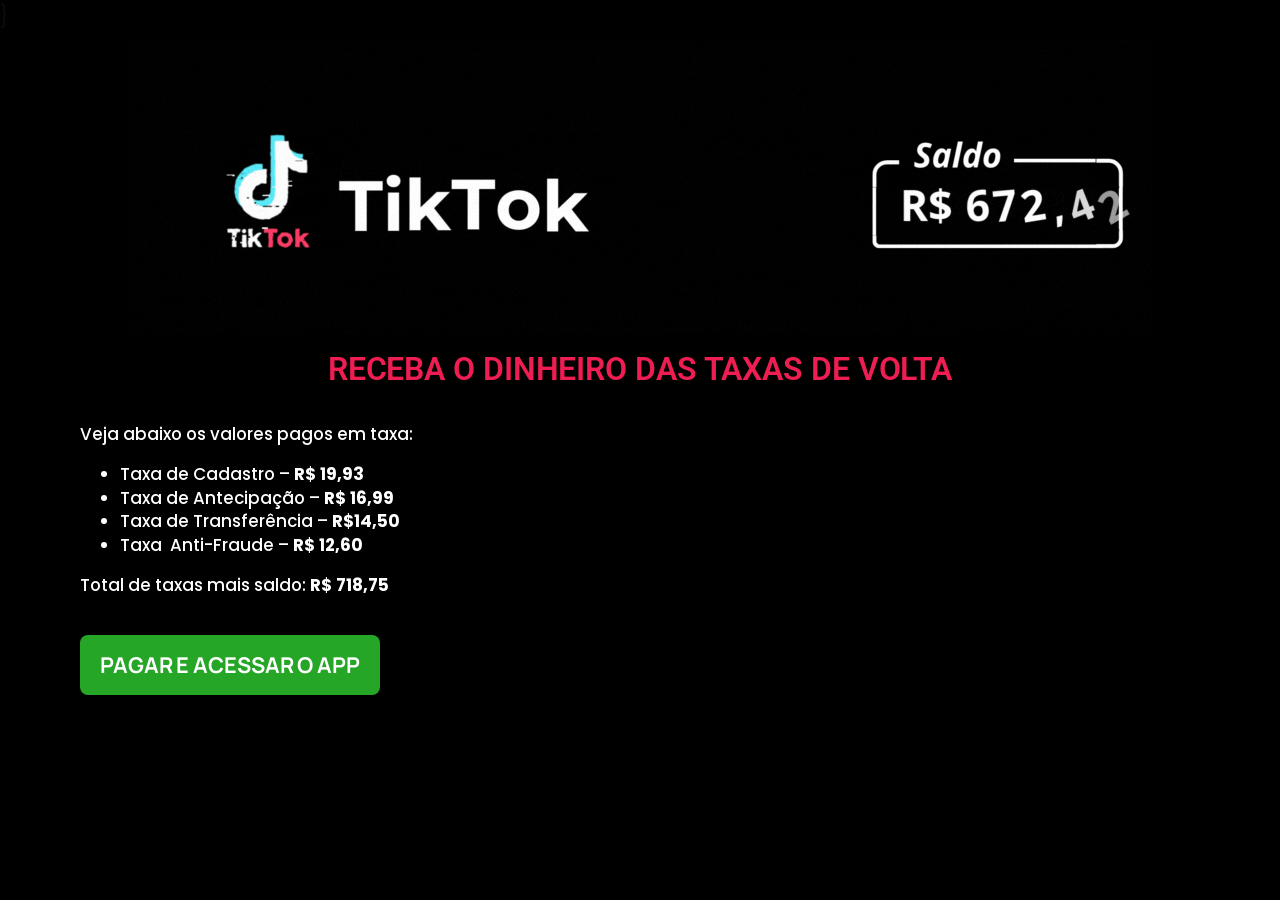
<file: Upsells/04/index.html>
<!DOCTYPE html><html lang="en-US"><head>
    
    <script
  src="https://cdn.utmify.com.br/scripts/utms/latest.js"
  data-utmify-prevent-xcod-sck
  data-utmify-prevent-subids
  async
  defer
></script>
<script>
  window.pixelId = "67f8a5ee8cbc57b31a2da98f";
  var a = document.createElement("script");
  a.setAttribute("async", "");
  a.setAttribute("defer", "");
  a.setAttribute("src", "https://cdn.utmify.com.br/scripts/pixel/pixel.js");
  document.head.appendChild(a);
</script>
  
 
  <script src="js/wp-emoji-release.min.js" defer=""></script><script src="js/wp-emoji-release.min_1.js" defer=""></script></head><body class="page-template page-template-elementor_canvas page page-id-257 wp-embed-responsive elementor-default elementor-template-canvas elementor-kit-5 elementor-page elementor-page-257">}
  
	<meta charset="UTF-8">
			<title>up4 – WP</title>
		<meta name="viewport" content="width=device-width, initial-scale=1">
<meta name="robots" content="max-image-preview:large">
<title>up4 – WP</title>
<link rel="alternate" type="application/rss+xml" title="WP » Feed" href="https://segueadica-hty.site/feed/">
<link rel="alternate" type="application/rss+xml" title="WP » Comments Feed" href="https://segueadica-hty.site/comments/feed/">
<script>
window._wpemojiSettings = {"baseUrl":"https:\/\/s.w.org\/images\/core\/emoji\/15.0.3\/72x72\/","ext":".png","svgUrl":"https:\/\/s.w.org\/images\/core\/emoji\/15.0.3\/svg\/","svgExt":".svg","source":{"concatemoji":"https:\/\/segueadica-hty.site\/wp-includes\/js\/wp-emoji-release.min.js?ver=6.7"}};
/*! This file is auto-generated */
!function(i,n){var o,s,e;function c(e){try{var t={supportTests:e,timestamp:(new Date).valueOf()};sessionStorage.setItem(o,JSON.stringify(t))}catch(e){}}function p(e,t,n){e.clearRect(0,0,e.canvas.width,e.canvas.height),e.fillText(t,0,0);var t=new Uint32Array(e.getImageData(0,0,e.canvas.width,e.canvas.height).data),r=(e.clearRect(0,0,e.canvas.width,e.canvas.height),e.fillText(n,0,0),new Uint32Array(e.getImageData(0,0,e.canvas.width,e.canvas.height).data));return t.every(function(e,t){return e===r[t]})}function u(e,t,n){switch(t){case"flag":return n(e,"\ud83c\udff3\ufe0f\u200d\u26a7\ufe0f","\ud83c\udff3\ufe0f\u200b\u26a7\ufe0f")?!1:!n(e,"\ud83c\uddfa\ud83c\uddf3","\ud83c\uddfa\u200b\ud83c\uddf3")&&!n(e,"\ud83c\udff4\udb40\udc67\udb40\udc62\udb40\udc65\udb40\udc6e\udb40\udc67\udb40\udc7f","\ud83c\udff4\u200b\udb40\udc67\u200b\udb40\udc62\u200b\udb40\udc65\u200b\udb40\udc6e\u200b\udb40\udc67\u200b\udb40\udc7f");case"emoji":return!n(e,"\ud83d\udc26\u200d\u2b1b","\ud83d\udc26\u200b\u2b1b")}return!1}function f(e,t,n){var r="undefined"!=typeof WorkerGlobalScope&&self instanceof WorkerGlobalScope?new OffscreenCanvas(300,150):i.createElement("canvas"),a=r.getContext("2d",{willReadFrequently:!0}),o=(a.textBaseline="top",a.font="600 32px Arial",{});return e.forEach(function(e){o[e]=t(a,e,n)}),o}function t(e){var t=i.createElement("script");t.src=e,t.defer=!0,i.head.appendChild(t)}"undefined"!=typeof Promise&&(o="wpEmojiSettingsSupports",s=["flag","emoji"],n.supports={everything:!0,everythingExceptFlag:!0},e=new Promise(function(e){i.addEventListener("DOMContentLoaded",e,{once:!0})}),new Promise(function(t){var n=function(){try{var e=JSON.parse(sessionStorage.getItem(o));if("object"==typeof e&&"number"==typeof e.timestamp&&(new Date).valueOf()<e.timestamp+604800&&"object"==typeof e.supportTests)return e.supportTests}catch(e){}return null}();if(!n){if("undefined"!=typeof Worker&&"undefined"!=typeof OffscreenCanvas&&"undefined"!=typeof URL&&URL.createObjectURL&&"undefined"!=typeof Blob)try{var e="postMessage("+f.toString()+"("+[JSON.stringify(s),u.toString(),p.toString()].join(",")+"));",r=new Blob([e],{type:"text/javascript"}),a=new Worker(URL.createObjectURL(r),{name:"wpTestEmojiSupports"});return void(a.onmessage=function(e){c(n=e.data),a.terminate(),t(n)})}catch(e){}c(n=f(s,u,p))}t(n)}).then(function(e){for(var t in e)n.supports[t]=e[t],n.supports.everything=n.supports.everything&&n.supports[t],"flag"!==t&&(n.supports.everythingExceptFlag=n.supports.everythingExceptFlag&&n.supports[t]);n.supports.everythingExceptFlag=n.supports.everythingExceptFlag&&!n.supports.flag,n.DOMReady=!1,n.readyCallback=function(){n.DOMReady=!0}}).then(function(){return e}).then(function(){var e;n.supports.everything||(n.readyCallback(),(e=n.source||{}).concatemoji?t(e.concatemoji):e.wpemoji&&e.twemoji&&(t(e.twemoji),t(e.wpemoji)))}))}((window,document),window._wpemojiSettings);
</script>
<style id="wp-emoji-styles-inline-css">

	img.wp-smiley, img.emoji {
		display: inline !important;
		border: none !important;
		box-shadow: none !important;
		height: 1em !important;
		width: 1em !important;
		margin: 0 0.07em !important;
		vertical-align: -0.1em !important;
		background: none !important;
		padding: 0 !important;
	}
</style>
<style id="wp-block-library-inline-css">
:root{--wp-admin-theme-color:#007cba;--wp-admin-theme-color--rgb:0,124,186;--wp-admin-theme-color-darker-10:#006ba1;--wp-admin-theme-color-darker-10--rgb:0,107,161;--wp-admin-theme-color-darker-20:#005a87;--wp-admin-theme-color-darker-20--rgb:0,90,135;--wp-admin-border-width-focus:2px;--wp-block-synced-color:#7a00df;--wp-block-synced-color--rgb:122,0,223;--wp-bound-block-color:var(--wp-block-synced-color)}@media (min-resolution:192dpi){:root{--wp-admin-border-width-focus:1.5px}}.wp-element-button{cursor:pointer}:root{--wp--preset--font-size--normal:16px;--wp--preset--font-size--huge:42px}:root .has-very-light-gray-background-color{background-color:#eee}:root .has-very-dark-gray-background-color{background-color:#313131}:root .has-very-light-gray-color{color:#eee}:root .has-very-dark-gray-color{color:#313131}:root .has-vivid-green-cyan-to-vivid-cyan-blue-gradient-background{background:linear-gradient(135deg,#00d084,#0693e3)}:root .has-purple-crush-gradient-background{background:linear-gradient(135deg,#34e2e4,#4721fb 50%,#ab1dfe)}:root .has-hazy-dawn-gradient-background{background:linear-gradient(135deg,#faaca8,#dad0ec)}:root .has-subdued-olive-gradient-background{background:linear-gradient(135deg,#fafae1,#67a671)}:root .has-atomic-cream-gradient-background{background:linear-gradient(135deg,#fdd79a,#004a59)}:root .has-nightshade-gradient-background{background:linear-gradient(135deg,#330968,#31cdcf)}:root .has-midnight-gradient-background{background:linear-gradient(135deg,#020381,#2874fc)}.has-regular-font-size{font-size:1em}.has-larger-font-size{font-size:2.625em}.has-normal-font-size{font-size:var(--wp--preset--font-size--normal)}.has-huge-font-size{font-size:var(--wp--preset--font-size--huge)}.has-text-align-center{text-align:center}.has-text-align-left{text-align:left}.has-text-align-right{text-align:right}#end-resizable-editor-section{display:none}.aligncenter{clear:both}.items-justified-left{justify-content:flex-start}.items-justified-center{justify-content:center}.items-justified-right{justify-content:flex-end}.items-justified-space-between{justify-content:space-between}.screen-reader-text{border:0;clip:rect(1px,1px,1px,1px);clip-path:inset(50%);height:1px;margin:-1px;overflow:hidden;padding:0;position:absolute;width:1px;word-wrap:normal!important}.screen-reader-text:focus{background-color:#ddd;clip:auto!important;clip-path:none;color:#444;display:block;font-size:1em;height:auto;left:5px;line-height:normal;padding:15px 23px 14px;text-decoration:none;top:5px;width:auto;z-index:100000}html :where(.has-border-color){border-style:solid}html :where([style*=border-top-color]){border-top-style:solid}html :where([style*=border-right-color]){border-right-style:solid}html :where([style*=border-bottom-color]){border-bottom-style:solid}html :where([style*=border-left-color]){border-left-style:solid}html :where([style*=border-width]){border-style:solid}html :where([style*=border-top-width]){border-top-style:solid}html :where([style*=border-right-width]){border-right-style:solid}html :where([style*=border-bottom-width]){border-bottom-style:solid}html :where([style*=border-left-width]){border-left-style:solid}html :where(img[class*=wp-image-]){height:auto;max-width:100%}:where(figure){margin:0 0 1em}html :where(.is-position-sticky){--wp-admin--admin-bar--position-offset:var(--wp-admin--admin-bar--height,0px)}@media screen and (max-width:600px){html :where(.is-position-sticky){--wp-admin--admin-bar--position-offset:0px}}
</style>
<style id="global-styles-inline-css">
:root{--wp--preset--aspect-ratio--square: 1;--wp--preset--aspect-ratio--4-3: 4/3;--wp--preset--aspect-ratio--3-4: 3/4;--wp--preset--aspect-ratio--3-2: 3/2;--wp--preset--aspect-ratio--2-3: 2/3;--wp--preset--aspect-ratio--16-9: 16/9;--wp--preset--aspect-ratio--9-16: 9/16;--wp--preset--color--black: #000000;--wp--preset--color--cyan-bluish-gray: #abb8c3;--wp--preset--color--white: #ffffff;--wp--preset--color--pale-pink: #f78da7;--wp--preset--color--vivid-red: #cf2e2e;--wp--preset--color--luminous-vivid-orange: #ff6900;--wp--preset--color--luminous-vivid-amber: #fcb900;--wp--preset--color--light-green-cyan: #7bdcb5;--wp--preset--color--vivid-green-cyan: #00d084;--wp--preset--color--pale-cyan-blue: #8ed1fc;--wp--preset--color--vivid-cyan-blue: #0693e3;--wp--preset--color--vivid-purple: #9b51e0;--wp--preset--color--base: #FFFFFF;--wp--preset--color--contrast: #111111;--wp--preset--color--accent-1: #FFEE58;--wp--preset--color--accent-2: #F6CFF4;--wp--preset--color--accent-3: #503AA8;--wp--preset--color--accent-4: #686868;--wp--preset--color--accent-5: #FBFAF3;--wp--preset--color--accent-6: color-mix(in srgb, currentColor 20%, transparent);--wp--preset--gradient--vivid-cyan-blue-to-vivid-purple: linear-gradient(135deg,rgba(6,147,227,1) 0%,rgb(155,81,224) 100%);--wp--preset--gradient--light-green-cyan-to-vivid-green-cyan: linear-gradient(135deg,rgb(122,220,180) 0%,rgb(0,208,130) 100%);--wp--preset--gradient--luminous-vivid-amber-to-luminous-vivid-orange: linear-gradient(135deg,rgba(252,185,0,1) 0%,rgba(255,105,0,1) 100%);--wp--preset--gradient--luminous-vivid-orange-to-vivid-red: linear-gradient(135deg,rgba(255,105,0,1) 0%,rgb(207,46,46) 100%);--wp--preset--gradient--very-light-gray-to-cyan-bluish-gray: linear-gradient(135deg,rgb(238,238,238) 0%,rgb(169,184,195) 100%);--wp--preset--gradient--cool-to-warm-spectrum: linear-gradient(135deg,rgb(74,234,220) 0%,rgb(151,120,209) 20%,rgb(207,42,186) 40%,rgb(238,44,130) 60%,rgb(251,105,98) 80%,rgb(254,248,76) 100%);--wp--preset--gradient--blush-light-purple: linear-gradient(135deg,rgb(255,206,236) 0%,rgb(152,150,240) 100%);--wp--preset--gradient--blush-bordeaux: linear-gradient(135deg,rgb(254,205,165) 0%,rgb(254,45,45) 50%,rgb(107,0,62) 100%);--wp--preset--gradient--luminous-dusk: linear-gradient(135deg,rgb(255,203,112) 0%,rgb(199,81,192) 50%,rgb(65,88,208) 100%);--wp--preset--gradient--pale-ocean: linear-gradient(135deg,rgb(255,245,203) 0%,rgb(182,227,212) 50%,rgb(51,167,181) 100%);--wp--preset--gradient--electric-grass: linear-gradient(135deg,rgb(202,248,128) 0%,rgb(113,206,126) 100%);--wp--preset--gradient--midnight: linear-gradient(135deg,rgb(2,3,129) 0%,rgb(40,116,252) 100%);--wp--preset--font-size--small: 0.875rem;--wp--preset--font-size--medium: clamp(1rem, 1rem + ((1vw - 0.2rem) * 0.196), 1.125rem);--wp--preset--font-size--large: clamp(1.125rem, 1.125rem + ((1vw - 0.2rem) * 0.392), 1.375rem);--wp--preset--font-size--x-large: clamp(1.75rem, 1.75rem + ((1vw - 0.2rem) * 0.392), 2rem);--wp--preset--font-size--xx-large: clamp(2.15rem, 2.15rem + ((1vw - 0.2rem) * 1.333), 3rem);--wp--preset--font-family--manrope: Manrope, sans-serif;--wp--preset--font-family--fira-code: "Fira Code", monospace;--wp--preset--spacing--20: 10px;--wp--preset--spacing--30: 20px;--wp--preset--spacing--40: 30px;--wp--preset--spacing--50: clamp(30px, 5vw, 50px);--wp--preset--spacing--60: clamp(30px, 7vw, 70px);--wp--preset--spacing--70: clamp(50px, 7vw, 90px);--wp--preset--spacing--80: clamp(70px, 10vw, 140px);--wp--preset--shadow--natural: 6px 6px 9px rgba(0, 0, 0, 0.2);--wp--preset--shadow--deep: 12px 12px 50px rgba(0, 0, 0, 0.4);--wp--preset--shadow--sharp: 6px 6px 0px rgba(0, 0, 0, 0.2);--wp--preset--shadow--outlined: 6px 6px 0px -3px rgba(255, 255, 255, 1), 6px 6px rgba(0, 0, 0, 1);--wp--preset--shadow--crisp: 6px 6px 0px rgba(0, 0, 0, 1);}:root { --wp--style--global--content-size: 645px;--wp--style--global--wide-size: 1340px; }:where(body) { margin: 0; }.wp-site-blocks { padding-top: var(--wp--style--root--padding-top); padding-bottom: var(--wp--style--root--padding-bottom); }.has-global-padding { padding-right: var(--wp--style--root--padding-right); padding-left: var(--wp--style--root--padding-left); }.has-global-padding > .alignfull { margin-right: calc(var(--wp--style--root--padding-right) * -1); margin-left: calc(var(--wp--style--root--padding-left) * -1); }.has-global-padding :where(:not(.alignfull.is-layout-flow) > .has-global-padding:not(.wp-block-block, .alignfull)) { padding-right: 0; padding-left: 0; }.has-global-padding :where(:not(.alignfull.is-layout-flow) > .has-global-padding:not(.wp-block-block, .alignfull)) > .alignfull { margin-left: 0; margin-right: 0; }.wp-site-blocks > .alignleft { float: left; margin-right: 2em; }.wp-site-blocks > .alignright { float: right; margin-left: 2em; }.wp-site-blocks > .aligncenter { justify-content: center; margin-left: auto; margin-right: auto; }:where(.wp-site-blocks) > * { margin-block-start: 1.2rem; margin-block-end: 0; }:where(.wp-site-blocks) > :first-child { margin-block-start: 0; }:where(.wp-site-blocks) > :last-child { margin-block-end: 0; }:root { --wp--style--block-gap: 1.2rem; }:root :where(.is-layout-flow) > :first-child{margin-block-start: 0;}:root :where(.is-layout-flow) > :last-child{margin-block-end: 0;}:root :where(.is-layout-flow) > *{margin-block-start: 1.2rem;margin-block-end: 0;}:root :where(.is-layout-constrained) > :first-child{margin-block-start: 0;}:root :where(.is-layout-constrained) > :last-child{margin-block-end: 0;}:root :where(.is-layout-constrained) > *{margin-block-start: 1.2rem;margin-block-end: 0;}:root :where(.is-layout-flex){gap: 1.2rem;}:root :where(.is-layout-grid){gap: 1.2rem;}.is-layout-flow > .alignleft{float: left;margin-inline-start: 0;margin-inline-end: 2em;}.is-layout-flow > .alignright{float: right;margin-inline-start: 2em;margin-inline-end: 0;}.is-layout-flow > .aligncenter{margin-left: auto !important;margin-right: auto !important;}.is-layout-constrained > .alignleft{float: left;margin-inline-start: 0;margin-inline-end: 2em;}.is-layout-constrained > .alignright{float: right;margin-inline-start: 2em;margin-inline-end: 0;}.is-layout-constrained > .aligncenter{margin-left: auto !important;margin-right: auto !important;}.is-layout-constrained > :where(:not(.alignleft):not(.alignright):not(.alignfull)){max-width: var(--wp--style--global--content-size);margin-left: auto !important;margin-right: auto !important;}.is-layout-constrained > .alignwide{max-width: var(--wp--style--global--wide-size);}body .is-layout-flex{display: flex;}.is-layout-flex{flex-wrap: wrap;align-items: center;}.is-layout-flex > :is(*, div){margin: 0;}body .is-layout-grid{display: grid;}.is-layout-grid > :is(*, div){margin: 0;}body{background-color: var(--wp--preset--color--base);color: var(--wp--preset--color--contrast);font-family: var(--wp--preset--font-family--manrope);font-size: var(--wp--preset--font-size--large);font-weight: 300;letter-spacing: -0.1px;line-height: 1.4;--wp--style--root--padding-top: 0px;--wp--style--root--padding-right: var(--wp--preset--spacing--50);--wp--style--root--padding-bottom: 0px;--wp--style--root--padding-left: var(--wp--preset--spacing--50);}a:where(:not(.wp-element-button)){color: currentColor;text-decoration: underline;}:root :where(a:where(:not(.wp-element-button)):hover){text-decoration: none;}h1, h2, h3, h4, h5, h6{font-weight: 400;letter-spacing: -0.1px;line-height: 1.125;}h1{font-size: var(--wp--preset--font-size--xx-large);}h2{font-size: var(--wp--preset--font-size--x-large);}h3{font-size: var(--wp--preset--font-size--large);}h4{font-size: var(--wp--preset--font-size--medium);}h5{font-size: var(--wp--preset--font-size--small);letter-spacing: 0.5px;}h6{font-size: var(--wp--preset--font-size--small);font-weight: 700;letter-spacing: 1.4px;text-transform: uppercase;}:root :where(.wp-element-button, .wp-block-button__link){background-color: var(--wp--preset--color--contrast);border-width: 0;color: var(--wp--preset--color--base);font-family: inherit;font-size: var(--wp--preset--font-size--medium);line-height: inherit;padding-top: 1rem;padding-right: 2.25rem;padding-bottom: 1rem;padding-left: 2.25rem;text-decoration: none;}:root :where(.wp-element-button:hover, .wp-block-button__link:hover){background-color: color-mix(in srgb, var(--wp--preset--color--contrast) 85%, transparent);border-color: transparent;color: var(--wp--preset--color--base);}:root :where(.wp-element-button:focus, .wp-block-button__link:focus){outline-color: var(--wp--preset--color--accent-4);outline-offset: 2px;}:root :where(.wp-element-caption, .wp-block-audio figcaption, .wp-block-embed figcaption, .wp-block-gallery figcaption, .wp-block-image figcaption, .wp-block-table figcaption, .wp-block-video figcaption){font-size: var(--wp--preset--font-size--small);line-height: 1.4;}.has-black-color{color: var(--wp--preset--color--black) !important;}.has-cyan-bluish-gray-color{color: var(--wp--preset--color--cyan-bluish-gray) !important;}.has-white-color{color: var(--wp--preset--color--white) !important;}.has-pale-pink-color{color: var(--wp--preset--color--pale-pink) !important;}.has-vivid-red-color{color: var(--wp--preset--color--vivid-red) !important;}.has-luminous-vivid-orange-color{color: var(--wp--preset--color--luminous-vivid-orange) !important;}.has-luminous-vivid-amber-color{color: var(--wp--preset--color--luminous-vivid-amber) !important;}.has-light-green-cyan-color{color: var(--wp--preset--color--light-green-cyan) !important;}.has-vivid-green-cyan-color{color: var(--wp--preset--color--vivid-green-cyan) !important;}.has-pale-cyan-blue-color{color: var(--wp--preset--color--pale-cyan-blue) !important;}.has-vivid-cyan-blue-color{color: var(--wp--preset--color--vivid-cyan-blue) !important;}.has-vivid-purple-color{color: var(--wp--preset--color--vivid-purple) !important;}.has-base-color{color: var(--wp--preset--color--base) !important;}.has-contrast-color{color: var(--wp--preset--color--contrast) !important;}.has-accent-1-color{color: var(--wp--preset--color--accent-1) !important;}.has-accent-2-color{color: var(--wp--preset--color--accent-2) !important;}.has-accent-3-color{color: var(--wp--preset--color--accent-3) !important;}.has-accent-4-color{color: var(--wp--preset--color--accent-4) !important;}.has-accent-5-color{color: var(--wp--preset--color--accent-5) !important;}.has-accent-6-color{color: var(--wp--preset--color--accent-6) !important;}.has-black-background-color{background-color: var(--wp--preset--color--black) !important;}.has-cyan-bluish-gray-background-color{background-color: var(--wp--preset--color--cyan-bluish-gray) !important;}.has-white-background-color{background-color: var(--wp--preset--color--white) !important;}.has-pale-pink-background-color{background-color: var(--wp--preset--color--pale-pink) !important;}.has-vivid-red-background-color{background-color: var(--wp--preset--color--vivid-red) !important;}.has-luminous-vivid-orange-background-color{background-color: var(--wp--preset--color--luminous-vivid-orange) !important;}.has-luminous-vivid-amber-background-color{background-color: var(--wp--preset--color--luminous-vivid-amber) !important;}.has-light-green-cyan-background-color{background-color: var(--wp--preset--color--light-green-cyan) !important;}.has-vivid-green-cyan-background-color{background-color: var(--wp--preset--color--vivid-green-cyan) !important;}.has-pale-cyan-blue-background-color{background-color: var(--wp--preset--color--pale-cyan-blue) !important;}.has-vivid-cyan-blue-background-color{background-color: var(--wp--preset--color--vivid-cyan-blue) !important;}.has-vivid-purple-background-color{background-color: var(--wp--preset--color--vivid-purple) !important;}.has-base-background-color{background-color: var(--wp--preset--color--base) !important;}.has-contrast-background-color{background-color: var(--wp--preset--color--contrast) !important;}.has-accent-1-background-color{background-color: var(--wp--preset--color--accent-1) !important;}.has-accent-2-background-color{background-color: var(--wp--preset--color--accent-2) !important;}.has-accent-3-background-color{background-color: var(--wp--preset--color--accent-3) !important;}.has-accent-4-background-color{background-color: var(--wp--preset--color--accent-4) !important;}.has-accent-5-background-color{background-color: var(--wp--preset--color--accent-5) !important;}.has-accent-6-background-color{background-color: var(--wp--preset--color--accent-6) !important;}.has-black-border-color{border-color: var(--wp--preset--color--black) !important;}.has-cyan-bluish-gray-border-color{border-color: var(--wp--preset--color--cyan-bluish-gray) !important;}.has-white-border-color{border-color: var(--wp--preset--color--white) !important;}.has-pale-pink-border-color{border-color: var(--wp--preset--color--pale-pink) !important;}.has-vivid-red-border-color{border-color: var(--wp--preset--color--vivid-red) !important;}.has-luminous-vivid-orange-border-color{border-color: var(--wp--preset--color--luminous-vivid-orange) !important;}.has-luminous-vivid-amber-border-color{border-color: var(--wp--preset--color--luminous-vivid-amber) !important;}.has-light-green-cyan-border-color{border-color: var(--wp--preset--color--light-green-cyan) !important;}.has-vivid-green-cyan-border-color{border-color: var(--wp--preset--color--vivid-green-cyan) !important;}.has-pale-cyan-blue-border-color{border-color: var(--wp--preset--color--pale-cyan-blue) !important;}.has-vivid-cyan-blue-border-color{border-color: var(--wp--preset--color--vivid-cyan-blue) !important;}.has-vivid-purple-border-color{border-color: var(--wp--preset--color--vivid-purple) !important;}.has-base-border-color{border-color: var(--wp--preset--color--base) !important;}.has-contrast-border-color{border-color: var(--wp--preset--color--contrast) !important;}.has-accent-1-border-color{border-color: var(--wp--preset--color--accent-1) !important;}.has-accent-2-border-color{border-color: var(--wp--preset--color--accent-2) !important;}.has-accent-3-border-color{border-color: var(--wp--preset--color--accent-3) !important;}.has-accent-4-border-color{border-color: var(--wp--preset--color--accent-4) !important;}.has-accent-5-border-color{border-color: var(--wp--preset--color--accent-5) !important;}.has-accent-6-border-color{border-color: var(--wp--preset--color--accent-6) !important;}.has-vivid-cyan-blue-to-vivid-purple-gradient-background{background: var(--wp--preset--gradient--vivid-cyan-blue-to-vivid-purple) !important;}.has-light-green-cyan-to-vivid-green-cyan-gradient-background{background: var(--wp--preset--gradient--light-green-cyan-to-vivid-green-cyan) !important;}.has-luminous-vivid-amber-to-luminous-vivid-orange-gradient-background{background: var(--wp--preset--gradient--luminous-vivid-amber-to-luminous-vivid-orange) !important;}.has-luminous-vivid-orange-to-vivid-red-gradient-background{background: var(--wp--preset--gradient--luminous-vivid-orange-to-vivid-red) !important;}.has-very-light-gray-to-cyan-bluish-gray-gradient-background{background: var(--wp--preset--gradient--very-light-gray-to-cyan-bluish-gray) !important;}.has-cool-to-warm-spectrum-gradient-background{background: var(--wp--preset--gradient--cool-to-warm-spectrum) !important;}.has-blush-light-purple-gradient-background{background: var(--wp--preset--gradient--blush-light-purple) !important;}.has-blush-bordeaux-gradient-background{background: var(--wp--preset--gradient--blush-bordeaux) !important;}.has-luminous-dusk-gradient-background{background: var(--wp--preset--gradient--luminous-dusk) !important;}.has-pale-ocean-gradient-background{background: var(--wp--preset--gradient--pale-ocean) !important;}.has-electric-grass-gradient-background{background: var(--wp--preset--gradient--electric-grass) !important;}.has-midnight-gradient-background{background: var(--wp--preset--gradient--midnight) !important;}.has-small-font-size{font-size: var(--wp--preset--font-size--small) !important;}.has-medium-font-size{font-size: var(--wp--preset--font-size--medium) !important;}.has-large-font-size{font-size: var(--wp--preset--font-size--large) !important;}.has-x-large-font-size{font-size: var(--wp--preset--font-size--x-large) !important;}.has-xx-large-font-size{font-size: var(--wp--preset--font-size--xx-large) !important;}.has-manrope-font-family{font-family: var(--wp--preset--font-family--manrope) !important;}.has-fira-code-font-family{font-family: var(--wp--preset--font-family--fira-code) !important;}
</style>
<style id="wp-block-template-skip-link-inline-css">

		.skip-link.screen-reader-text {
			border: 0;
			clip: rect(1px,1px,1px,1px);
			clip-path: inset(50%);
			height: 1px;
			margin: -1px;
			overflow: hidden;
			padding: 0;
			position: absolute !important;
			width: 1px;
			word-wrap: normal !important;
		}

		.skip-link.screen-reader-text:focus {
			background-color: #eee;
			clip: auto !important;
			clip-path: none;
			color: #444;
			display: block;
			font-size: 1em;
			height: auto;
			left: 5px;
			line-height: normal;
			padding: 15px 23px 14px;
			text-decoration: none;
			top: 5px;
			width: auto;
			z-index: 100000;
		}
</style>
<link rel="stylesheet" id="twentytwentyfive-style-css" href="css/style.css" media="all">
<link rel="stylesheet" id="elementor-frontend-css" href="css/frontend.min.css" media="all">
<link rel="stylesheet" id="swiper-css" href="css/swiper.min.css" media="all">
<link rel="stylesheet" id="e-swiper-css" href="css/e-swiper.min.css" media="all">
<link rel="stylesheet" id="elementor-post-5-css" href="css/post-5.css" media="all">
<link rel="stylesheet" id="widget-image-css" href="css/widget-image.min.css" media="all">
<link rel="stylesheet" id="widget-heading-css" href="css/widget-heading.min.css" media="all">
<link rel="stylesheet" id="widget-text-editor-css" href="css/widget-text-editor.min.css" media="all">
<link rel="stylesheet" id="e-animation-shake-css" href="css/shake.min.css" media="all">
<link rel="stylesheet" id="elementor-post-257-css" href="css/post-257.css" media="all">
<link rel="stylesheet" id="google-fonts-1-css" href="https://fonts.googleapis.com/css?family=Roboto%3A100%2C100italic%2C200%2C200italic%2C300%2C300italic%2C400%2C400italic%2C500%2C500italic%2C600%2C600italic%2C700%2C700italic%2C800%2C800italic%2C900%2C900italic%7CRoboto+Slab%3A100%2C100italic%2C200%2C200italic%2C300%2C300italic%2C400%2C400italic%2C500%2C500italic%2C600%2C600italic%2C700%2C700italic%2C800%2C800italic%2C900%2C900italic%7CPoppins%3A100%2C100italic%2C200%2C200italic%2C300%2C300italic%2C400%2C400italic%2C500%2C500italic%2C600%2C600italic%2C700%2C700italic%2C800%2C800italic%2C900%2C900italic&display=swap&ver=6.7" media="all">
<link rel="preconnect" href="https://fonts.gstatic.com/" crossorigin=""><link rel="https://api.w.org/" href="https://segueadica-hty.site/wp-json/"><link rel="alternate" title="JSON" type="application/json" href="https://segueadica-hty.site/wp-json/wp/v2/pages/257"><link rel="EditURI" type="application/rsd+xml" title="RSD" href="https://segueadica-hty.site/xmlrpc.php?rsd">
<meta name="generator" content="WordPress 6.7">
<link rel="canonical" href="https://segueadica-hty.site/up4/">
<link rel="shortlink" href="https://segueadica-hty.site/?p=257">
<link rel="alternate" title="oEmbed (JSON)" type="application/json+oembed" href="https://segueadica-hty.site/wp-json/oembed/1.0/embed?url=https%3A%2F%2Fsegueadica-hty.site%2Fup4%2F">
<link rel="alternate" title="oEmbed (XML)" type="text/xml+oembed" href="https://segueadica-hty.site/wp-json/oembed/1.0/embed?url=https%3A%2F%2Fsegueadica-hty.site%2Fup4%2F&format=xml">
<meta name="generator" content="Elementor 3.25.6; features: e_font_icon_svg, additional_custom_breakpoints, e_optimized_control_loading, e_element_cache; settings: css_print_method-external, google_font-enabled, font_display-swap">
			<style>
				.e-con.e-parent:nth-of-type(n+4):not(.e-lazyloaded):not(.e-no-lazyload),
				.e-con.e-parent:nth-of-type(n+4):not(.e-lazyloaded):not(.e-no-lazyload) * {
					background-image: none !important;
				}
				@media screen and (max-height: 1024px) {
					.e-con.e-parent:nth-of-type(n+3):not(.e-lazyloaded):not(.e-no-lazyload),
					.e-con.e-parent:nth-of-type(n+3):not(.e-lazyloaded):not(.e-no-lazyload) * {
						background-image: none !important;
					}
				}
				@media screen and (max-height: 640px) {
					.e-con.e-parent:nth-of-type(n+2):not(.e-lazyloaded):not(.e-no-lazyload),
					.e-con.e-parent:nth-of-type(n+2):not(.e-lazyloaded):not(.e-no-lazyload) * {
						background-image: none !important;
					}
				}
			</style>
						<meta name="theme-color" content="#000000">
			<style class="wp-fonts-local">
@font-face{font-family:Manrope;font-style:normal;font-weight:200 800;font-display:fallback;src:url('fonts/Manrope-VariableFont_wght.woff2') format('woff2');}
@font-face{font-family:"Fira Code";font-style:normal;font-weight:300 700;font-display:fallback;src:url('fonts/FiraCode-VariableFont_wght.woff2') format('woff2');}
</style>
	<meta name="viewport" content="width=device-width, initial-scale=1.0, viewport-fit=cover">

			<div data-elementor-type="wp-page" data-elementor-id="257" class="elementor elementor-257">
				<div class="elementor-element elementor-element-4b01cde e-flex e-con-boxed e-con e-parent e-lazyloaded" data-id="4b01cde" data-element_type="container">
					<div class="e-con-inner">
				<div class="elementor-element elementor-element-42e92fd elementor-widget elementor-widget-image" data-id="42e92fd" data-element_type="widget" data-widget_type="image.default">
				<div class="elementor-widget-container">
													<img fetchpriority="high" decoding="async" width="1024" height="294" src="images/tiktok-up4-1.gif" class="attachment-large size-large wp-image-317" alt="">													</div>
				</div>
					</div>
				</div>
		<div class="elementor-element elementor-element-d6cbeea e-flex e-con-boxed e-con e-parent e-lazyloaded" data-id="d6cbeea" data-element_type="container">
					<div class="e-con-inner">
				<div class="elementor-element elementor-element-1ebb05e elementor-widget elementor-widget-heading" data-id="1ebb05e" data-element_type="widget" data-widget_type="heading.default">
				<div class="elementor-widget-container">
			<h2 class="elementor-heading-title elementor-size-default"><a href="">RECEBA O DINHEIRO DAS TAXAS DE VOLTA</a></h2>		</div>
				</div>
					</div>
				</div>
				<section class="elementor-section elementor-top-section elementor-element elementor-element-4a09da8f elementor-section-boxed elementor-section-height-default elementor-section-height-default" data-id="4a09da8f" data-element_type="section">
						<div class="elementor-container elementor-column-gap-default">
					<div class="elementor-column elementor-col-100 elementor-top-column elementor-element elementor-element-57eb1ced" data-id="57eb1ced" data-element_type="column">
			<div class="elementor-widget-wrap elementor-element-populated">
						<div class="elementor-element elementor-element-4d94be23 elementor-widget elementor-widget-text-editor" data-id="4d94be23" data-element_type="widget" data-widget_type="text-editor.default">
				<div class="elementor-widget-container">
							<p style="color: #ffffff; font-size: 16.8px; letter-spacing: normal; text-wrap-mode: wrap;">Veja abaixo os valores pagos em taxa:</p>
<ul style="color: #ffffff; font-size: 16.8px; letter-spacing: normal;">
<li>Taxa de Cadastro – <strong>R$ 19,93</strong></li><li><strong><span style="font-size: 16.8px; font-weight: 500;">Taxa de Antecipação </span></strong><span style="font-size: 16.8px;">– </span><strong style="font-size: 16.8px;">R$ 16,99</strong></li>
<li>Taxa de Transferência <span style="font-size: 16.8px;">– </span><strong style="font-size: 16.8px;">R$14,50</strong></li><li>Taxa  <span style="font-size: 16.8px;">Anti-Fraude</span> – <strong>R$ 12,60</strong></li>
</ul>
<p style="color: #ffffff; font-size: 16.8px; letter-spacing: normal; text-wrap-mode: wrap;">Total de taxas mais saldo: <strong>R$ 718,75</strong></p>						</div>
				</div><style>
  /* Estilos do botão retangular pulsante */
  .botao-retangular {
    background-color: #EE1D52; /* Cor de fundo */
    color: #fff;              /* Cor do texto (branco) */
    font-weight: bold;        /* Texto em negrito */
    font-size: 16px;          /* Tamanho da fonte */
    padding: 12px 24px;       /* Espaçamento interno */
    border: none;             /* Remove borda padrão */
    cursor: pointer;          /* Cursor em forma de mão */
    display: inline-block;    /* Mantém o tamanho baseado no padding */
    animation: pulsar 1.5s infinite; /* Animação de pulsar */
  }

  @keyframes pulsar {
    0% {
      transform: scale(1);
    }
    50% {
      transform: scale(1.07);
    }
    100% {
      transform: scale(1);
    }
  }
</style>

<div class="is-block g-bOJlIOO bloco-clone fit-content block-btn bloco-botao mob-alterado n-responsive wow fadeIn new-shadow" 
    data-weightaceitos="100,200,300,400,500,600,700,800,900" 
    data-originalpos="322" 
    data-fonte-index="3" 
    data-height="54.99999999999999" 
    data-shadow-config="{&quot;lightPosition&quot;:[0,-1],&quot;distance&quot;:42,&quot;intensity&quot;:0.5,&quot;sharpness&quot;:0.1,&quot;color&quot;:[37.00000000000003,146,39.00000000000007]}" 
    _mstvisible="1" 
    style="opacity: 1; visibility: visible !important;">
    
    <a class="btn g-fvvqk8W hover-grad infinite botao-verde" 
        href="https://ambienteseguro.org.ua/c/3d2bad6ab0" 
        data-num="5" 
        _msttexthash="370578" 
        _msthash="1805" 
        _mstvisible="2">PAGAR E ACESSAR O APP</a>
</div>

<style>
    .botao-verde {
        background-color: #25a627 !important; /* Verde forte */
        color: white !important; /* Texto branco para contraste */
        padding: 15px 20px;
        border-radius: 8px;
        text-decoration: none;
        font-weight: bold;
        display: inline-block;
        text-align: center;
    }

    .botao-verde:hover {
        background-color: #1d8c22 !important; /* Verde um pouco mais escuro no hover */
    }
</style>


					</div>
		</div>
					</div>
		</section>
		<div class="elementor-element elementor-element-4e062c7 e-flex e-con-boxed e-con e-parent e-lazyloaded" data-id="4e062c7" data-element_type="container">
					<div class="e-con-inner">
					</div>
				</div>
				</div>
					<script type="text/javascript">
				const lazyloadRunObserver = () => {
					const lazyloadBackgrounds = document.querySelectorAll( `.e-con.e-parent:not(.e-lazyloaded)` );
					const lazyloadBackgroundObserver = new IntersectionObserver( ( entries ) => {
						entries.forEach( ( entry ) => {
							if ( entry.isIntersecting ) {
								let lazyloadBackground = entry.target;
								if( lazyloadBackground ) {
									lazyloadBackground.classList.add( 'e-lazyloaded' );
								}
								lazyloadBackgroundObserver.unobserve( entry.target );
							}
						});
					}, { rootMargin: '200px 0px 200px 0px' } );
					lazyloadBackgrounds.forEach( ( lazyloadBackground ) => {
						lazyloadBackgroundObserver.observe( lazyloadBackground );
					} );
				};
				const events = [
					'DOMContentLoaded',
					'elementor/lazyload/observe',
				];
				events.forEach( ( event ) => {
					document.addEventListener( event, lazyloadRunObserver );
				} );
			</script>
			<script id="wp-block-template-skip-link-js-after">
	( function() {
		var skipLinkTarget = document.querySelector( 'main' ),
			sibling,
			skipLinkTargetID,
			skipLink;

		// Early exit if a skip-link target can't be located.
		if ( ! skipLinkTarget ) {
			return;
		}

		/*
		 * Get the site wrapper.
		 * The skip-link will be injected in the beginning of it.
		 */
		sibling = document.querySelector( '.wp-site-blocks' );

		// Early exit if the root element was not found.
		if ( ! sibling ) {
			return;
		}

		// Get the skip-link target's ID, and generate one if it doesn't exist.
		skipLinkTargetID = skipLinkTarget.id;
		if ( ! skipLinkTargetID ) {
			skipLinkTargetID = 'wp--skip-link--target';
			skipLinkTarget.id = skipLinkTargetID;
		}

		// Create the skip link.
		skipLink = document.createElement( 'a' );
		skipLink.classList.add( 'skip-link', 'screen-reader-text' );
		skipLink.href = '#' + skipLinkTargetID;
		skipLink.innerHTML = 'Skip to content';

		// Inject the skip link.
		sibling.parentElement.insertBefore( skipLink, sibling );
	}() );
	
</script>
<script src="js/webpack.runtime.min.js" id="elementor-webpack-runtime-js"></script>
<script src="js/jquery.min.js" id="jquery-core-js"></script>
<script src="js/jquery-migrate.min.js" id="jquery-migrate-js"></script>
<script src="js/frontend-modules.min.js" id="elementor-frontend-modules-js"></script>
<script src="js/core.min.js" id="jquery-ui-core-js"></script>
<script id="elementor-frontend-js-before">
var elementorFrontendConfig = {"environmentMode":{"edit":false,"wpPreview":false,"isScriptDebug":false},"i18n":{"shareOnFacebook":"Share on Facebook","shareOnTwitter":"Share on Twitter","pinIt":"Pin it","download":"Download","downloadImage":"Download image","fullscreen":"Fullscreen","zoom":"Zoom","share":"Share","playVideo":"Play Video","previous":"Previous","next":"Next","close":"Close","a11yCarouselWrapperAriaLabel":"Carousel | Horizontal scrolling: Arrow Left & Right","a11yCarouselPrevSlideMessage":"Previous slide","a11yCarouselNextSlideMessage":"Next slide","a11yCarouselFirstSlideMessage":"This is the first slide","a11yCarouselLastSlideMessage":"This is the last slide","a11yCarouselPaginationBulletMessage":"Go to slide"},"is_rtl":false,"breakpoints":{"xs":0,"sm":480,"md":768,"lg":1025,"xl":1440,"xxl":1600},"responsive":{"breakpoints":{"mobile":{"label":"Mobile Portrait","value":767,"default_value":767,"direction":"max","is_enabled":true},"mobile_extra":{"label":"Mobile Landscape","value":880,"default_value":880,"direction":"max","is_enabled":false},"tablet":{"label":"Tablet Portrait","value":1024,"default_value":1024,"direction":"max","is_enabled":true},"tablet_extra":{"label":"Tablet Landscape","value":1200,"default_value":1200,"direction":"max","is_enabled":false},"laptop":{"label":"Laptop","value":1366,"default_value":1366,"direction":"max","is_enabled":false},"widescreen":{"label":"Widescreen","value":2400,"default_value":2400,"direction":"min","is_enabled":false}},"hasCustomBreakpoints":false},"version":"3.25.6","is_static":false,"experimentalFeatures":{"e_font_icon_svg":true,"additional_custom_breakpoints":true,"container":true,"e_swiper_latest":true,"e_nested_atomic_repeaters":true,"e_optimized_control_loading":true,"e_onboarding":true,"e_css_smooth_scroll":true,"home_screen":true,"nested-elements":true,"editor_v2":true,"e_element_cache":true,"link-in-bio":true,"floating-buttons":true,"launchpad-checklist":true},"urls":{"assets":"https:\/\/segueadica-hty.site\/wp-content\/plugins\/elementor\/assets\/","ajaxurl":"https:\/\/segueadica-hty.site\/wp-admin\/admin-ajax.php","uploadUrl":"https:\/\/segueadica-hty.site\/wp-content\/uploads"},"nonces":{"floatingButtonsClickTracking":"d340253ab8"},"swiperClass":"swiper","settings":{"page":[],"editorPreferences":[]},"kit":{"body_background_background":"gradient","active_breakpoints":["viewport_mobile","viewport_tablet"],"global_image_lightbox":"yes","lightbox_enable_counter":"yes","lightbox_enable_fullscreen":"yes","lightbox_enable_zoom":"yes","lightbox_enable_share":"yes","lightbox_title_src":"title","lightbox_description_src":"description"},"post":{"id":257,"title":"up4%20%E2%80%93%20WP","excerpt":"","featuredImage":false}};
</script>
<script src="js/frontend.min.js" id="elementor-frontend-js"></script>
	



</body></html><!-- Page cached by LiteSpeed Cache 6.5.2 on 2024-11-18 16:15:43 -->
</file>
<file: Upsells/02/css/style.css>
/*
Theme Name: Twenty Twenty-Five
Theme URI: https://wordpress.org/themes/twentytwentyfive/
Author: the WordPress team
Author URI: https://wordpress.org
Description: Twenty Twenty-Five emphasizes simplicity and adaptability. It offers flexible design options, supported by a variety of patterns for different page types, such as services and landing pages, making it ideal for building personal blogs, professional portfolios, online magazines, or business websites. Its templates cater to various blog styles, from text-focused to image-heavy layouts. Additionally, it supports international typography and diverse color palettes, ensuring accessibility and customization for users worldwide.
Requires at least: 6.7
Tested up to: 6.7
Requires PHP: 7.2
Version: 1.0
License: GNU General Public License v2 or later
License URI: http://www.gnu.org/licenses/gpl-2.0.html
Text Domain: twentytwentyfive
Tags: one-column, custom-colors, custom-menu, custom-logo, editor-style, featured-images, full-site-editing, block-patterns, rtl-language-support, sticky-post, threaded-comments, translation-ready, wide-blocks, block-styles, style-variations, accessibility-ready, blog, portfolio, news
*/

/*
 * Link styles
 * https://github.com/WordPress/gutenberg/issues/42319
 */
a {
	text-decoration-thickness: 1px !important;
	text-underline-offset: .1em;
}

/* Focus styles */
:where(.wp-site-blocks *:focus) {
	outline-width: 2px;
	outline-style: solid;
}

/* Increase the bottom margin on submenus, so that the outline is visible. */
.wp-block-navigation .wp-block-navigation-submenu .wp-block-navigation-item:not(:last-child) {
	margin-bottom: 3px;
}

/* Increase the outline offset on the parent menu items, so that the outline does not touch the text. */
.wp-block-navigation .wp-block-navigation-item .wp-block-navigation-item__content {
	outline-offset: 4px;
}

/* Remove outline offset from the submenus, otherwise the outline is visible outside the submenu container. */
.wp-block-navigation .wp-block-navigation-item ul.wp-block-navigation__submenu-container .wp-block-navigation-item__content {
	outline-offset: 0;
}

/*
 * Progressive enhancement to reduce widows and orphans
 * https://github.com/WordPress/gutenberg/issues/55190
 */
h1, h2, h3, h4, h5, h6, blockquote, caption, figcaption, p {
	text-wrap: pretty;
}

/*
 * Change the position of the more block on the front, by making it a block level element.
 * https://github.com/WordPress/gutenberg/issues/65934
*/
.more-link {
	display: block;
}
</file>
<file: Upsells/02/css/post-5.css>
.elementor-kit-5{--e-global-color-primary:#000000;--e-global-color-secondary:#000000;--e-global-color-text:#FFFFFF;--e-global-color-accent:#000000;--e-global-color-397fa99:#000000;--e-global-typography-primary-font-family:"Roboto";--e-global-typography-primary-font-weight:600;--e-global-typography-secondary-font-family:"Roboto Slab";--e-global-typography-secondary-font-weight:400;--e-global-typography-text-font-family:"Roboto";--e-global-typography-text-font-weight:400;--e-global-typography-accent-font-family:"Roboto";--e-global-typography-accent-font-weight:500;background-color:transparent;background-image:linear-gradient(180deg, #000000 0%, #000000 100%);}.elementor-section.elementor-section-boxed > .elementor-container{max-width:1140px;}.e-con{--container-max-width:1140px;}.elementor-widget:not(:last-child){margin-block-end:20px;}.elementor-element{--widgets-spacing:20px 20px;}{}h1.entry-title{display:var(--page-title-display);}@media(max-width:1024px){.elementor-section.elementor-section-boxed > .elementor-container{max-width:1024px;}.e-con{--container-max-width:1024px;}}@media(max-width:767px){.elementor-section.elementor-section-boxed > .elementor-container{max-width:767px;}.e-con{--container-max-width:767px;}}
</file>
<file: Upsells/02/css/post-60.css>
.elementor-60 .elementor-element.elementor-element-2759522{--display:flex;--flex-direction:column;--container-widget-width:100%;--container-widget-height:initial;--container-widget-flex-grow:0;--container-widget-align-self:initial;--flex-wrap-mobile:wrap;--background-transition:0.3s;}.elementor-widget-image .widget-image-caption{color:var( --e-global-color-text );font-family:var( --e-global-typography-text-font-family ), Sans-serif;font-weight:var( --e-global-typography-text-font-weight );}.elementor-60 .elementor-element.elementor-element-31384d88:not(.elementor-motion-effects-element-type-background), .elementor-60 .elementor-element.elementor-element-31384d88 > .elementor-motion-effects-container > .elementor-motion-effects-layer{background-color:transparent;background-image:linear-gradient(180deg, #000000 0%, #000000 100%);}.elementor-60 .elementor-element.elementor-element-31384d88{transition:background 0.3s, border 0.3s, border-radius 0.3s, box-shadow 0.3s;}.elementor-60 .elementor-element.elementor-element-31384d88 > .elementor-background-overlay{transition:background 0.3s, border-radius 0.3s, opacity 0.3s;}.elementor-60 .elementor-element.elementor-element-7da8c817:not(.elementor-motion-effects-element-type-background) > .elementor-widget-wrap, .elementor-60 .elementor-element.elementor-element-7da8c817 > .elementor-widget-wrap > .elementor-motion-effects-container > .elementor-motion-effects-layer{background-color:transparent;background-image:linear-gradient(180deg, #000000 0%, #000000 100%);}.elementor-60 .elementor-element.elementor-element-7da8c817 > .elementor-element-populated{transition:background 0.3s, border 0.3s, border-radius 0.3s, box-shadow 0.3s;}.elementor-60 .elementor-element.elementor-element-7da8c817 > .elementor-element-populated > .elementor-background-overlay{transition:background 0.3s, border-radius 0.3s, opacity 0.3s;}.elementor-60 .elementor-element.elementor-element-7785a91a:not(.elementor-motion-effects-element-type-background), .elementor-60 .elementor-element.elementor-element-7785a91a > .elementor-motion-effects-container > .elementor-motion-effects-layer{background-color:transparent;background-image:linear-gradient(180deg, #000000 0%, #000000 100%);}.elementor-60 .elementor-element.elementor-element-7785a91a{transition:background 0.3s, border 0.3s, border-radius 0.3s, box-shadow 0.3s;}.elementor-60 .elementor-element.elementor-element-7785a91a > .elementor-background-overlay{transition:background 0.3s, border-radius 0.3s, opacity 0.3s;}.elementor-widget-heading .elementor-heading-title{color:var( --e-global-color-primary );font-family:var( --e-global-typography-primary-font-family ), Sans-serif;font-weight:var( --e-global-typography-primary-font-weight );}.elementor-60 .elementor-element.elementor-element-21ad5954 .elementor-heading-title{color:#EE1D52;font-family:"Poppins", Sans-serif;font-weight:600;}.elementor-widget-text-editor{color:var( --e-global-color-text );font-family:var( --e-global-typography-text-font-family ), Sans-serif;font-weight:var( --e-global-typography-text-font-weight );}.elementor-widget-text-editor.elementor-drop-cap-view-stacked .elementor-drop-cap{background-color:var( --e-global-color-primary );}.elementor-widget-text-editor.elementor-drop-cap-view-framed .elementor-drop-cap, .elementor-widget-text-editor.elementor-drop-cap-view-default .elementor-drop-cap{color:var( --e-global-color-primary );border-color:var( --e-global-color-primary );}.elementor-60 .elementor-element.elementor-element-301b345d{color:#FFFFFF;font-family:"Poppins", Sans-serif;font-weight:500;}.elementor-60 .elementor-element.elementor-element-1137e94c:not(.elementor-motion-effects-element-type-background), .elementor-60 .elementor-element.elementor-element-1137e94c > .elementor-motion-effects-container > .elementor-motion-effects-layer{background-color:transparent;background-image:linear-gradient(180deg, #000000 0%, #000000 100%);}.elementor-60 .elementor-element.elementor-element-1137e94c > .elementor-background-overlay{background-color:transparent;background-image:linear-gradient(180deg, #000000 0%, #000000 100%);opacity:0.5;transition:background 0.3s, border-radius 0.3s, opacity 0.3s;}.elementor-60 .elementor-element.elementor-element-1137e94c{transition:background 0.3s, border 0.3s, border-radius 0.3s, box-shadow 0.3s;}.elementor-widget-button .elementor-button{background-color:var( --e-global-color-accent );font-family:var( --e-global-typography-accent-font-family ), Sans-serif;font-weight:var( --e-global-typography-accent-font-weight );}.elementor-60 .elementor-element.elementor-element-61054a03 .elementor-button{background-color:#EE1D52;font-family:"Poppins", Sans-serif;font-weight:600;box-shadow:0px 0px 17px 0px #EE1D52;}:root{--page-title-display:none;}@media(max-width:767px){.elementor-60 .elementor-element.elementor-element-21ad5954{text-align:center;}.elementor-60 .elementor-element.elementor-element-21ad5954 .elementor-heading-title{font-size:29px;}.elementor-60 .elementor-element.elementor-element-301b345d{text-align:center;font-size:12px;}.elementor-60 .elementor-element.elementor-element-61054a03 .elementor-button{font-size:19px;}}
</file>
<file: Upsells/03/css/style.css>
/*
Theme Name: Twenty Twenty-Five
Theme URI: https://wordpress.org/themes/twentytwentyfive/
Author: the WordPress team
Author URI: https://wordpress.org
Description: Twenty Twenty-Five emphasizes simplicity and adaptability. It offers flexible design options, supported by a variety of patterns for different page types, such as services and landing pages, making it ideal for building personal blogs, professional portfolios, online magazines, or business websites. Its templates cater to various blog styles, from text-focused to image-heavy layouts. Additionally, it supports international typography and diverse color palettes, ensuring accessibility and customization for users worldwide.
Requires at least: 6.7
Tested up to: 6.7
Requires PHP: 7.2
Version: 1.0
License: GNU General Public License v2 or later
License URI: http://www.gnu.org/licenses/gpl-2.0.html
Text Domain: twentytwentyfive
Tags: one-column, custom-colors, custom-menu, custom-logo, editor-style, featured-images, full-site-editing, block-patterns, rtl-language-support, sticky-post, threaded-comments, translation-ready, wide-blocks, block-styles, style-variations, accessibility-ready, blog, portfolio, news
*/

/*
 * Link styles
 * https://github.com/WordPress/gutenberg/issues/42319
 */
a {
	text-decoration-thickness: 1px !important;
	text-underline-offset: .1em;
}

/* Focus styles */
:where(.wp-site-blocks *:focus) {
	outline-width: 2px;
	outline-style: solid;
}

/* Increase the bottom margin on submenus, so that the outline is visible. */
.wp-block-navigation .wp-block-navigation-submenu .wp-block-navigation-item:not(:last-child) {
	margin-bottom: 3px;
}

/* Increase the outline offset on the parent menu items, so that the outline does not touch the text. */
.wp-block-navigation .wp-block-navigation-item .wp-block-navigation-item__content {
	outline-offset: 4px;
}

/* Remove outline offset from the submenus, otherwise the outline is visible outside the submenu container. */
.wp-block-navigation .wp-block-navigation-item ul.wp-block-navigation__submenu-container .wp-block-navigation-item__content {
	outline-offset: 0;
}

/*
 * Progressive enhancement to reduce widows and orphans
 * https://github.com/WordPress/gutenberg/issues/55190
 */
h1, h2, h3, h4, h5, h6, blockquote, caption, figcaption, p {
	text-wrap: pretty;
}

/*
 * Change the position of the more block on the front, by making it a block level element.
 * https://github.com/WordPress/gutenberg/issues/65934
*/
.more-link {
	display: block;
}
</file>
<file: Upsells/03/css/post-5.css>
.elementor-kit-5{--e-global-color-primary:#000000;--e-global-color-secondary:#000000;--e-global-color-text:#FFFFFF;--e-global-color-accent:#000000;--e-global-color-397fa99:#000000;--e-global-typography-primary-font-family:"Roboto";--e-global-typography-primary-font-weight:600;--e-global-typography-secondary-font-family:"Roboto Slab";--e-global-typography-secondary-font-weight:400;--e-global-typography-text-font-family:"Roboto";--e-global-typography-text-font-weight:400;--e-global-typography-accent-font-family:"Roboto";--e-global-typography-accent-font-weight:500;background-color:transparent;background-image:linear-gradient(180deg, #000000 0%, #000000 100%);}.elementor-section.elementor-section-boxed > .elementor-container{max-width:1140px;}.e-con{--container-max-width:1140px;}.elementor-widget:not(:last-child){margin-block-end:20px;}.elementor-element{--widgets-spacing:20px 20px;}{}h1.entry-title{display:var(--page-title-display);}@media(max-width:1024px){.elementor-section.elementor-section-boxed > .elementor-container{max-width:1024px;}.e-con{--container-max-width:1024px;}}@media(max-width:767px){.elementor-section.elementor-section-boxed > .elementor-container{max-width:767px;}.e-con{--container-max-width:767px;}}
</file>
<file: Upsells/03/css/post-157.css>
.elementor-157 .elementor-element.elementor-element-5c609a10:not(.elementor-motion-effects-element-type-background), .elementor-157 .elementor-element.elementor-element-5c609a10 > .elementor-motion-effects-container > .elementor-motion-effects-layer{background-color:#000000;}.elementor-157 .elementor-element.elementor-element-5c609a10{transition:background 0.3s, border 0.3s, border-radius 0.3s, box-shadow 0.3s;}.elementor-157 .elementor-element.elementor-element-5c609a10 > .elementor-background-overlay{transition:background 0.3s, border-radius 0.3s, opacity 0.3s;}.elementor-widget-heading .elementor-heading-title{color:var( --e-global-color-primary );font-family:var( --e-global-typography-primary-font-family ), Sans-serif;font-weight:var( --e-global-typography-primary-font-weight );}.elementor-157 .elementor-element.elementor-element-899e2f0{text-align:center;}.elementor-157 .elementor-element.elementor-element-899e2f0 .elementor-heading-title{color:#FFFFFF;font-family:"Roboto", Sans-serif;font-size:11px;font-weight:600;}.elementor-157 .elementor-element.elementor-element-58df0b9{--display:flex;--flex-direction:column;--container-widget-width:100%;--container-widget-height:initial;--container-widget-flex-grow:0;--container-widget-align-self:initial;--flex-wrap-mobile:wrap;--background-transition:0.3s;}.elementor-widget-image .widget-image-caption{color:var( --e-global-color-text );font-family:var( --e-global-typography-text-font-family ), Sans-serif;font-weight:var( --e-global-typography-text-font-weight );}.elementor-157 .elementor-element.elementor-element-2a0e9531 .elementor-heading-title{color:#EE1D52;font-family:"Poppins", Sans-serif;font-weight:600;}.elementor-widget-text-editor{color:var( --e-global-color-text );font-family:var( --e-global-typography-text-font-family ), Sans-serif;font-weight:var( --e-global-typography-text-font-weight );}.elementor-widget-text-editor.elementor-drop-cap-view-stacked .elementor-drop-cap{background-color:var( --e-global-color-primary );}.elementor-widget-text-editor.elementor-drop-cap-view-framed .elementor-drop-cap, .elementor-widget-text-editor.elementor-drop-cap-view-default .elementor-drop-cap{color:var( --e-global-color-primary );border-color:var( --e-global-color-primary );}.elementor-157 .elementor-element.elementor-element-2595d3b9{color:#FFFFFF;font-family:"Poppins", Sans-serif;font-weight:400;}.elementor-widget-button .elementor-button{background-color:var( --e-global-color-accent );font-family:var( --e-global-typography-accent-font-family ), Sans-serif;font-weight:var( --e-global-typography-accent-font-weight );}.elementor-157 .elementor-element.elementor-element-7dc4ee82 .elementor-button{background-color:#EE1D52;fill:#F8F8F8;color:#F8F8F8;box-shadow:0px 0px 22px 0px #EE1D52;}:root{--page-title-display:none;}@media(max-width:767px){.elementor-157 .elementor-element.elementor-element-afbe6c3{text-align:center;}.elementor-157 .elementor-element.elementor-element-afbe6c3 img{width:16%;}.elementor-157 .elementor-element.elementor-element-2a0e9531{text-align:center;}.elementor-157 .elementor-element.elementor-element-2a0e9531 .elementor-heading-title{font-size:17px;}.elementor-157 .elementor-element.elementor-element-2595d3b9 > .elementor-widget-container{margin:-25px 0px 0px 0px;}.elementor-157 .elementor-element.elementor-element-2595d3b9{text-align:center;font-size:15px;}.elementor-157 .elementor-element.elementor-element-56eba026 > .elementor-widget-container{margin:-20px 0px 0px 0px;}}
</file>
<file: Upsells/04/css/style.css>
/*
Theme Name: Twenty Twenty-Five
Theme URI: https://wordpress.org/themes/twentytwentyfive/
Author: the WordPress team
Author URI: https://wordpress.org
Description: Twenty Twenty-Five emphasizes simplicity and adaptability. It offers flexible design options, supported by a variety of patterns for different page types, such as services and landing pages, making it ideal for building personal blogs, professional portfolios, online magazines, or business websites. Its templates cater to various blog styles, from text-focused to image-heavy layouts. Additionally, it supports international typography and diverse color palettes, ensuring accessibility and customization for users worldwide.
Requires at least: 6.7
Tested up to: 6.7
Requires PHP: 7.2
Version: 1.0
License: GNU General Public License v2 or later
License URI: http://www.gnu.org/licenses/gpl-2.0.html
Text Domain: twentytwentyfive
Tags: one-column, custom-colors, custom-menu, custom-logo, editor-style, featured-images, full-site-editing, block-patterns, rtl-language-support, sticky-post, threaded-comments, translation-ready, wide-blocks, block-styles, style-variations, accessibility-ready, blog, portfolio, news
*/

/*
 * Link styles
 * https://github.com/WordPress/gutenberg/issues/42319
 */
a {
	text-decoration-thickness: 1px !important;
	text-underline-offset: .1em;
}

/* Focus styles */
:where(.wp-site-blocks *:focus) {
	outline-width: 2px;
	outline-style: solid;
}

/* Increase the bottom margin on submenus, so that the outline is visible. */
.wp-block-navigation .wp-block-navigation-submenu .wp-block-navigation-item:not(:last-child) {
	margin-bottom: 3px;
}

/* Increase the outline offset on the parent menu items, so that the outline does not touch the text. */
.wp-block-navigation .wp-block-navigation-item .wp-block-navigation-item__content {
	outline-offset: 4px;
}

/* Remove outline offset from the submenus, otherwise the outline is visible outside the submenu container. */
.wp-block-navigation .wp-block-navigation-item ul.wp-block-navigation__submenu-container .wp-block-navigation-item__content {
	outline-offset: 0;
}

/*
 * Progressive enhancement to reduce widows and orphans
 * https://github.com/WordPress/gutenberg/issues/55190
 */
h1, h2, h3, h4, h5, h6, blockquote, caption, figcaption, p {
	text-wrap: pretty;
}

/*
 * Change the position of the more block on the front, by making it a block level element.
 * https://github.com/WordPress/gutenberg/issues/65934
*/
.more-link {
	display: block;
}
</file>
<file: Upsells/04/css/post-5.css>
.elementor-kit-5{--e-global-color-primary:#000000;--e-global-color-secondary:#000000;--e-global-color-text:#FFFFFF;--e-global-color-accent:#000000;--e-global-color-397fa99:#000000;--e-global-typography-primary-font-family:"Roboto";--e-global-typography-primary-font-weight:600;--e-global-typography-secondary-font-family:"Roboto Slab";--e-global-typography-secondary-font-weight:400;--e-global-typography-text-font-family:"Roboto";--e-global-typography-text-font-weight:400;--e-global-typography-accent-font-family:"Roboto";--e-global-typography-accent-font-weight:500;background-color:transparent;background-image:linear-gradient(180deg, #000000 0%, #000000 100%);}.elementor-section.elementor-section-boxed > .elementor-container{max-width:1140px;}.e-con{--container-max-width:1140px;}.elementor-widget:not(:last-child){margin-block-end:20px;}.elementor-element{--widgets-spacing:20px 20px;}{}h1.entry-title{display:var(--page-title-display);}@media(max-width:1024px){.elementor-section.elementor-section-boxed > .elementor-container{max-width:1024px;}.e-con{--container-max-width:1024px;}}@media(max-width:767px){.elementor-section.elementor-section-boxed > .elementor-container{max-width:767px;}.e-con{--container-max-width:767px;}}
</file>
<file: Upsells/04/css/post-257.css>
.elementor-257 .elementor-element.elementor-element-4b01cde{--display:flex;--flex-direction:column;--container-widget-width:100%;--container-widget-height:initial;--container-widget-flex-grow:0;--container-widget-align-self:initial;--flex-wrap-mobile:wrap;--background-transition:0.3s;}.elementor-widget-image .widget-image-caption{color:var( --e-global-color-text );font-family:var( --e-global-typography-text-font-family ), Sans-serif;font-weight:var( --e-global-typography-text-font-weight );}.elementor-257 .elementor-element.elementor-element-d6cbeea{--display:flex;--background-transition:0.3s;}.elementor-widget-heading .elementor-heading-title{color:var( --e-global-color-primary );font-family:var( --e-global-typography-primary-font-family ), Sans-serif;font-weight:var( --e-global-typography-primary-font-weight );}.elementor-257 .elementor-element.elementor-element-1ebb05e{text-align:center;}.elementor-257 .elementor-element.elementor-element-1ebb05e .elementor-heading-title{color:#EE1D52;}.elementor-widget-text-editor{color:var( --e-global-color-text );font-family:var( --e-global-typography-text-font-family ), Sans-serif;font-weight:var( --e-global-typography-text-font-weight );}.elementor-widget-text-editor.elementor-drop-cap-view-stacked .elementor-drop-cap{background-color:var( --e-global-color-primary );}.elementor-widget-text-editor.elementor-drop-cap-view-framed .elementor-drop-cap, .elementor-widget-text-editor.elementor-drop-cap-view-default .elementor-drop-cap{color:var( --e-global-color-primary );border-color:var( --e-global-color-primary );}.elementor-257 .elementor-element.elementor-element-4d94be23{color:#FFFFFF;font-family:"Poppins", Sans-serif;font-weight:500;}.elementor-widget-button .elementor-button{background-color:var( --e-global-color-accent );font-family:var( --e-global-typography-accent-font-family ), Sans-serif;font-weight:var( --e-global-typography-accent-font-weight );}.elementor-257 .elementor-element.elementor-element-4048acb3 .elementor-button{background-color:transparent;background-image:linear-gradient(180deg, #EE1D52 0%, #EE1D52 100%);box-shadow:0px 0px 23px 0px #EE1D52;}.elementor-257 .elementor-element.elementor-element-4e062c7{--display:flex;--background-transition:0.3s;}:root{--page-title-display:none;}@media(max-width:767px){.elementor-257 .elementor-element.elementor-element-4d94be23{text-align:center;font-size:12px;}}
</file>
<file: Upsells/02/css/widget-image.min.css>
/*! elementor - v3.25.0 - 13-11-2024 */
.elementor-widget-image{text-align:center}.elementor-widget-image a{display:inline-block}.elementor-widget-image a img[src$=".svg"]{width:48px}.elementor-widget-image img{vertical-align:middle;display:inline-block}
</file>
<file: Upsells/02/css/widget-heading.min.css>
/*! elementor - v3.25.0 - 13-11-2024 */
.elementor-widget-heading .elementor-heading-title[class*=elementor-size-]>a{color:inherit;font-size:inherit;line-height:inherit}.elementor-widget-heading .elementor-heading-title.elementor-size-small{font-size:15px}.elementor-widget-heading .elementor-heading-title.elementor-size-medium{font-size:19px}.elementor-widget-heading .elementor-heading-title.elementor-size-large{font-size:29px}.elementor-widget-heading .elementor-heading-title.elementor-size-xl{font-size:39px}.elementor-widget-heading .elementor-heading-title.elementor-size-xxl{font-size:59px}
</file>
<file: Upsells/02/css/widget-text-editor.min.css>
/*! elementor - v3.25.0 - 13-11-2024 */
.elementor-widget-text-editor.elementor-drop-cap-view-stacked .elementor-drop-cap{background-color:#69727d;color:#fff}.elementor-widget-text-editor.elementor-drop-cap-view-framed .elementor-drop-cap{color:#69727d;border:3px solid;background-color:transparent}.elementor-widget-text-editor:not(.elementor-drop-cap-view-default) .elementor-drop-cap{margin-top:8px}.elementor-widget-text-editor:not(.elementor-drop-cap-view-default) .elementor-drop-cap-letter{width:1em;height:1em}.elementor-widget-text-editor .elementor-drop-cap{float:left;text-align:center;line-height:1;font-size:50px}.elementor-widget-text-editor .elementor-drop-cap-letter{display:inline-block}
</file>
<file: Upsells/03/css/widget-heading.min.css>
/*! elementor - v3.25.0 - 13-11-2024 */
.elementor-widget-heading .elementor-heading-title[class*=elementor-size-]>a{color:inherit;font-size:inherit;line-height:inherit}.elementor-widget-heading .elementor-heading-title.elementor-size-small{font-size:15px}.elementor-widget-heading .elementor-heading-title.elementor-size-medium{font-size:19px}.elementor-widget-heading .elementor-heading-title.elementor-size-large{font-size:29px}.elementor-widget-heading .elementor-heading-title.elementor-size-xl{font-size:39px}.elementor-widget-heading .elementor-heading-title.elementor-size-xxl{font-size:59px}
</file>
<file: Upsells/03/css/widget-image.min.css>
/*! elementor - v3.25.0 - 13-11-2024 */
.elementor-widget-image{text-align:center}.elementor-widget-image a{display:inline-block}.elementor-widget-image a img[src$=".svg"]{width:48px}.elementor-widget-image img{vertical-align:middle;display:inline-block}
</file>
<file: Upsells/03/css/shake.min.css>
@keyframes shake{from,to{transform:translate3d(0,0,0)}10%,30%,50%,70%,90%{transform:translate3d(-10px,0,0)}20%,40%,60%,80%{transform:translate3d(10px,0,0)}}.shake{animation-name:shake}
</file>
<file: Upsells/03/css/widget-text-editor.min.css>
/*! elementor - v3.25.0 - 13-11-2024 */
.elementor-widget-text-editor.elementor-drop-cap-view-stacked .elementor-drop-cap{background-color:#69727d;color:#fff}.elementor-widget-text-editor.elementor-drop-cap-view-framed .elementor-drop-cap{color:#69727d;border:3px solid;background-color:transparent}.elementor-widget-text-editor:not(.elementor-drop-cap-view-default) .elementor-drop-cap{margin-top:8px}.elementor-widget-text-editor:not(.elementor-drop-cap-view-default) .elementor-drop-cap-letter{width:1em;height:1em}.elementor-widget-text-editor .elementor-drop-cap{float:left;text-align:center;line-height:1;font-size:50px}.elementor-widget-text-editor .elementor-drop-cap-letter{display:inline-block}
</file>
<file: Upsells/04/css/widget-image.min.css>
/*! elementor - v3.25.0 - 13-11-2024 */
.elementor-widget-image{text-align:center}.elementor-widget-image a{display:inline-block}.elementor-widget-image a img[src$=".svg"]{width:48px}.elementor-widget-image img{vertical-align:middle;display:inline-block}
</file>
<file: Upsells/04/css/widget-heading.min.css>
/*! elementor - v3.25.0 - 13-11-2024 */
.elementor-widget-heading .elementor-heading-title[class*=elementor-size-]>a{color:inherit;font-size:inherit;line-height:inherit}.elementor-widget-heading .elementor-heading-title.elementor-size-small{font-size:15px}.elementor-widget-heading .elementor-heading-title.elementor-size-medium{font-size:19px}.elementor-widget-heading .elementor-heading-title.elementor-size-large{font-size:29px}.elementor-widget-heading .elementor-heading-title.elementor-size-xl{font-size:39px}.elementor-widget-heading .elementor-heading-title.elementor-size-xxl{font-size:59px}
</file>
<file: Upsells/04/css/widget-text-editor.min.css>
/*! elementor - v3.25.0 - 13-11-2024 */
.elementor-widget-text-editor.elementor-drop-cap-view-stacked .elementor-drop-cap{background-color:#69727d;color:#fff}.elementor-widget-text-editor.elementor-drop-cap-view-framed .elementor-drop-cap{color:#69727d;border:3px solid;background-color:transparent}.elementor-widget-text-editor:not(.elementor-drop-cap-view-default) .elementor-drop-cap{margin-top:8px}.elementor-widget-text-editor:not(.elementor-drop-cap-view-default) .elementor-drop-cap-letter{width:1em;height:1em}.elementor-widget-text-editor .elementor-drop-cap{float:left;text-align:center;line-height:1;font-size:50px}.elementor-widget-text-editor .elementor-drop-cap-letter{display:inline-block}
</file>
<file: Upsells/04/css/shake.min.css>
@keyframes shake{from,to{transform:translate3d(0,0,0)}10%,30%,50%,70%,90%{transform:translate3d(-10px,0,0)}20%,40%,60%,80%{transform:translate3d(10px,0,0)}}.shake{animation-name:shake}
</file>
